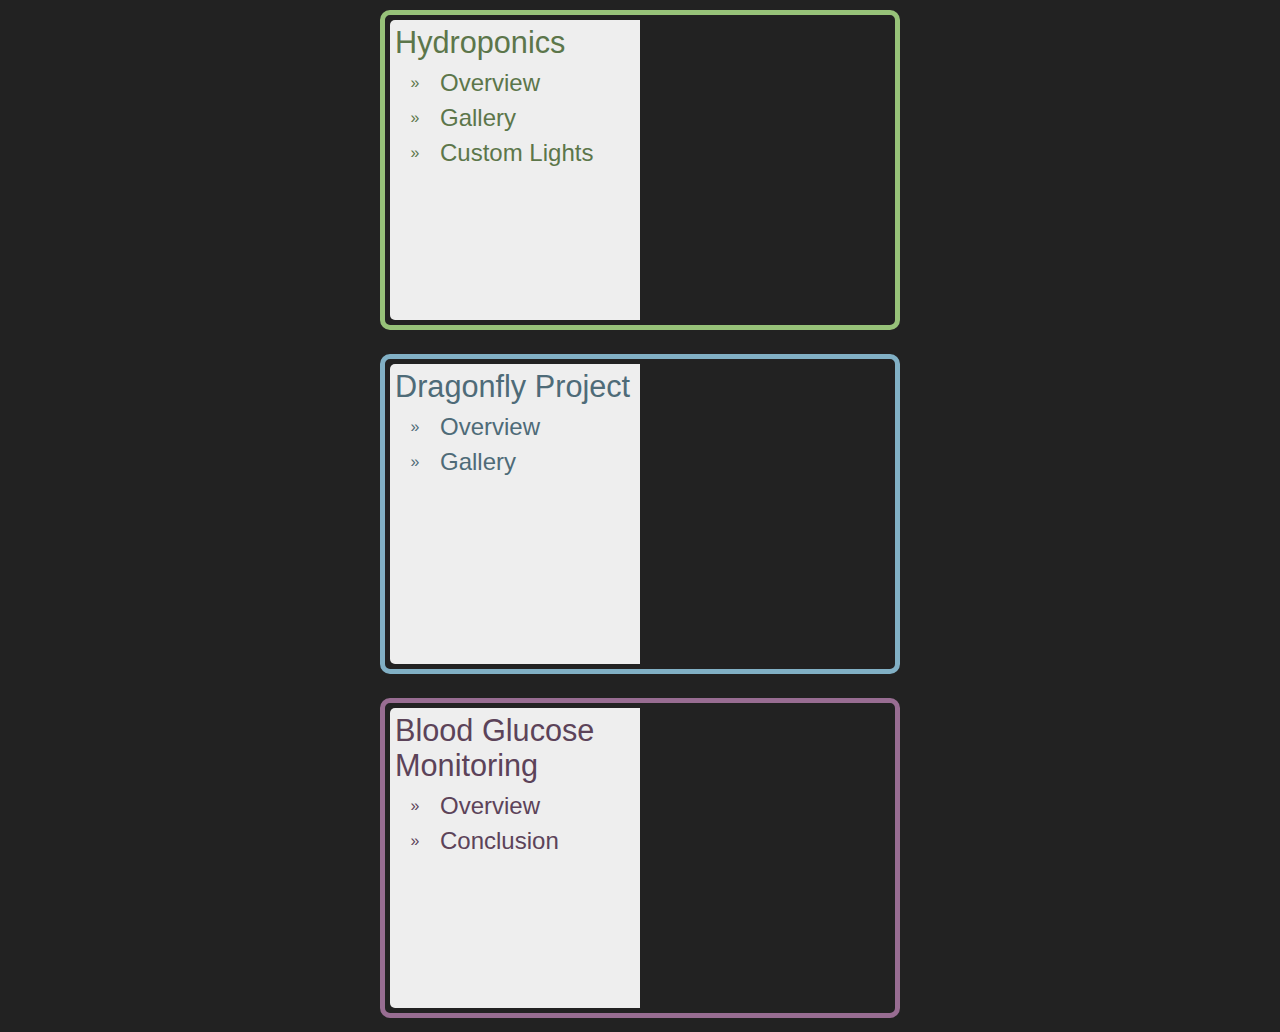
<file: index.html>
<!DOCTYPE html>
<html>
<head>
<style>
  
/*________________________ Projects ________________________*/
body
{
	background-color:#222;
	margin:0;
	padding:0;
}
#container
{
	margin:auto;
	margin-top:0;
	width:80%;
	min-width:1000px;
	text-align:center;
}
#hydro , #drag , #Thesis
{
	float:left;
	background: #EEE;
	border-radius: 5px 0px 0px 5px;
	height: 300px;
	min-width:250px;
	width:50%;

}
#wrphydro, #wrpdrag, #wrpThesis
{
	border: 5px solid black;
	border-radius: 10px;
}
/*________________________ Project Image Style ________________________*/
#imghydro , #imgdrag , #imgThesis
{
	height:100%;
	width:50%;
	float:right;
	height: 300px;
	display:inline-block;
	background-repeat:no-repeat;
	background-size:auto 100%;
	background-position:center;
	border-radius: 0px 5px 5px 0px;
	min-width:250px;
}
#imghydro
{
	background-Image: url("C:/Users/mhiatt/Pictures/hydro.jpg");
}
#imgdrag
{
	background-Image: url("C:/Users/mhiatt/Pictures/dray2.jpg");
}
#imgThesis
{
	background-Image: url("C:/Users/mhiatt/Pictures/brightCosmos.jpg");
}
/*________________________ Generic Formats for Projects ________________________*/
.wrp
{
	width:500px;
	display:inline-block;
	height: 300px;
	padding: 5px 5px 5px 5px;
	margin: 10px 10px 10px 10px;
}
.title , .bult , .subsection
{
	font-family: sans-serif;
	text-align:left;
	
}

.title
{
	font-size:23pt;
	padding: 5px 5px 5px 5px;
}

.wrp4Sections
{
	width:100%;
	
}
.subsection , .bult
{
	display:flex;
	height:35px;
	align-items:center;
}
.bult
{
	width: 20%;
	float:left;	
	justify-content:center;
}

.subsection
{
	font-size:18pt;
	width:80%;
	float:right;
	text-align:left;
}

.subsection:hover{
	font-weight:bold;
}
.ptext
{
	font-family: sans-serif;
	font-size:14pt;
	color:#000;
	white-space:nowrap;
}
.heading
{
	font-family: sans-serif;
	font-size:32pt;
	white-space:nowrap;
}
.pSummaryPanel{
	height:100%;
	width:100%;
	background-color:#FFF;
	border-radius: 15px;
	text-align:left;
	line-height:1.5em;
	padding:5px 5px 5px 5px;
	margin:auto;
	margin-top:0;
}
  </style>
</head>
	<script src="https://ajax.googleapis.com/ajax/libs/jquery/3.3.1/jquery.min.js"></script>
<script  type="text/javascript">
  
  
  /*JS for projects.html*/

var projects = [["hydro", "Hydroponics", ["Overview" , "Gallery" , "Custom Lights"], "#83a969"],
				["drag", "Dragonfly Project", ["Overview" , "Gallery" ], "#7099ab"],
				["Thesis", "Blood Glucose Monitoring", ["Overview" , "Conclusion" ], "#845f7f"]];



function hex2rgb(hex) {	
    hex = hex.replace(/ |#/g, '');
    if(hex.length === 3) 
	{	
		hex = hex.replace(/(.)/g, '$1$1');
	}
    hex = hex.match(/../g);    
        return [parseInt(hex[0], 16), parseInt(hex[1], 16), parseInt(hex[2], 16)];

}

function rgb2hex(rgb) {
    rgb = Array.apply(null, arguments).join().match(/\d+/g);
    rgb = ((rgb[0] << 16) + (rgb[1] << 8) + (+rgb[2])).toString(16);
    return rgb;
}

function shade(hex, scale)
{
	hex = hex.replace(/ |#/g, '');
    if(hex.length === 3) 
	{	
		hex = hex.replace(/(.)/g, '$1$1');
	}
    hex = hex.match(/../g);
	var rgb = [parseInt(hex[0], 16), parseInt(hex[1], 16), parseInt(hex[2], 16)];
	
	rgb[0] = Math.round(rgb[0] * scale);
	rgb[1] = Math.round(rgb[1] * scale);
	rgb[2] = Math.round(rgb[2] * scale);

	var rgb2hex = ((rgb[0] << 16) + (rgb[1] << 8) + (+rgb[2])).toString(16);
	return rgb2hex;
}
	
function fillProjects(elt) //this elt is the container.
{
	for(i =0; i < projects.length; i++)
	{
		var innerString = "";
		var current = projects[i];
		
		for(j=0; j<current[2].length; j++)
		{
			var sections = current[2];
			innerString += '<div class="bult">&raquo;</div><div class="subsection" id="'+current[i] + sections[j]+'">'+sections[j]+ '</div>';
			
		}
		var imgSection = '<div id="img'+current[0]+'"></div>';
		var bulletSections = '<div class="wrp4Sections">'+innerString+'</div>';
		var contentSection = '<div id="'+ current[0] +'"><div class="title">'+current[1]+'</div>'+bulletSections+'</div>';
		elt.innerHTML += '<div class="wrp" id="wrp'+current[0]+'">'+ contentSection + imgSection +'</div>';
		console.log("printed");
		
	}
	for(k =0; k < projects.length; k++)
	{
		var clur = shade(projects[k][3], .70);
		document.getElementById(projects[k][0]).style.color = "#"+clur;
		var clur2 = shade(projects[k][3], 1.15);
		document.getElementById("wrp"+projects[k][0]).style.borderColor =  "#"+clur2;
	}
}

function readStringFromFileAtPath (pathOfFileToReadFrom)
    {
        var request = new XMLHttpRequest();
        request.open("GET", pathOfFileToReadFrom, false);
        request.send(null);
        var returnValue = request.responseText;

        return returnValue;
    }


function changeToProject(elt, project, data)
{
	var c = document.getElementById(elt);
	var p = document.getElementById("wrp" + project);
	var cl = document.getElementById(project).style.color;
	c.innerHTML = "";
	c.style.border = p.style.border;
	c.style.borderRadius = p.style.borderRadius;
	c.innerHTML = data;
    	var h = document.getElementsByClassName("heading");
	h[0].style.color = cl;
	
}

window.onload = function(){
	fillProjects(document.getElementById("container")); 
	//document.getElementById("hydroOverview").addEventListener("click", function(){changeToProject("container", "hov")});
	
	 $("#hydroOverview").click(function() {
        $.ajax({
            url : "hovw.txt",
            dataType: "text",
            success : function (data) {
                changeToProject("container", "hydro" ,data)
            }
        });
    });

};
  </script>
<body>
<div id="container">

</div>
</div>
</body>
</html>
</file>
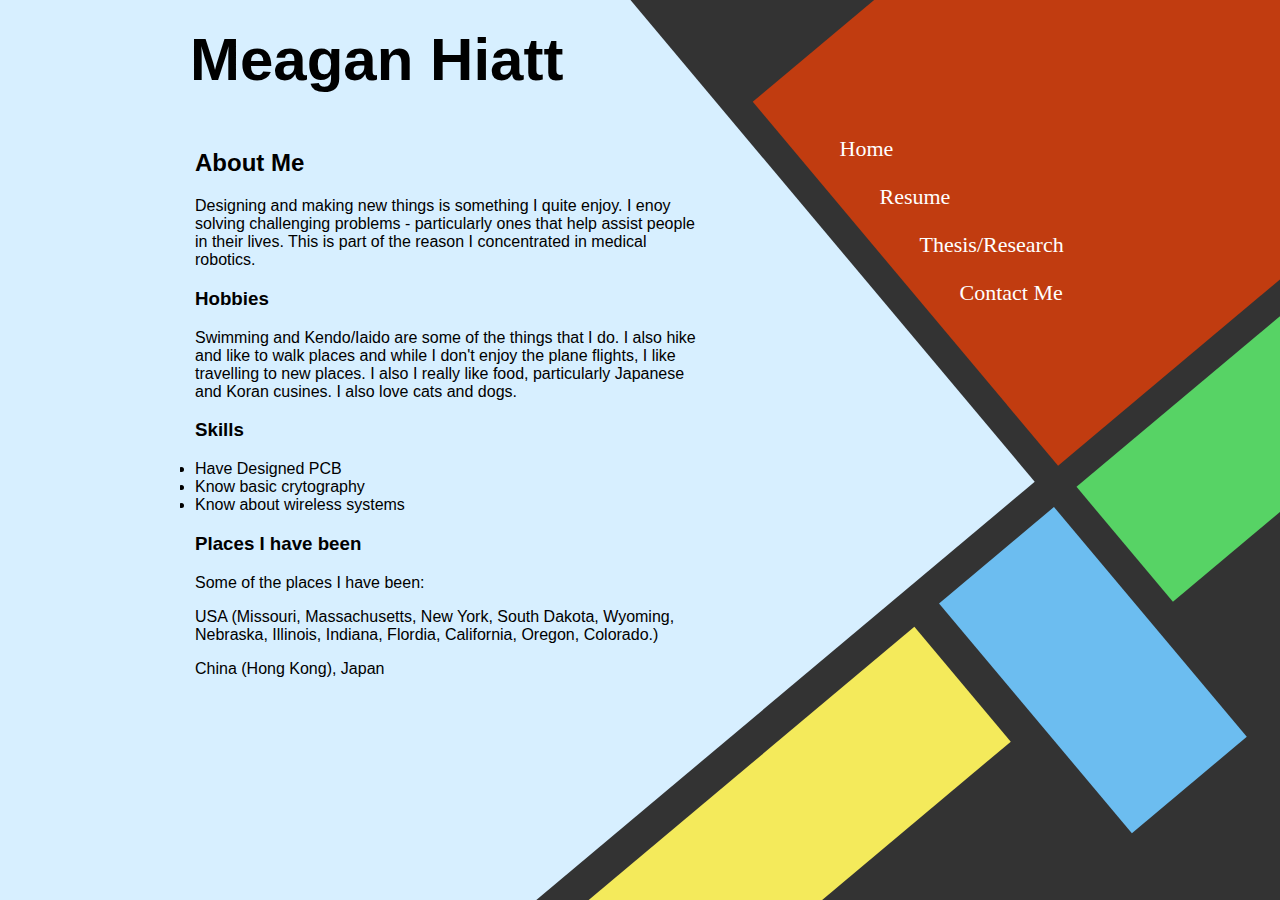
<file: about.html>
<!DOCTYPE html>
<html>

<head>
<title>M. Hiatt</title>
<link rel="stylesheet" href="myCss.css" />

</head>
<body>
<!-- This is a comment -->
<div class="container">
<div class="bkgndtxtbx">&nbsp;</div>
<h1 class="name">Meagan Hiatt</h1>
<div class="linksBox"> 
    	<div class="linksInBox">
        	<p><a href="index.html">Home</a></p>
            <blockquote><a href="resume.html">Resume</a>
            <blockquote><a href="research.html">Thesis/Research</a>
            <blockquote><a href="contact.html" style="visible:false">Contact Me</a> </blockquote></blockquote></blockquote>
        </div>
    </div>
    
    <div class="greenSqA"></div>
    <div class="yellowSqA"></div>
    <div class="blueSqA"></div>
    <div class="textClassA">
        <h2>About Me</h2>
        <p>Designing and making new things is something I quite enjoy. I enoy solving challenging problems - particularly ones that help assist people in their lives. This is part of the reason I concentrated in medical robotics.</p>
        <h3>Hobbies</h3>
        <p>Swimming and Kendo/Iaido are some of the things that I do. I also hike and like to walk places and while I don't enjoy the plane flights, I like travelling to new places. I also I really like food, particularly Japanese and Koran cusines. I also love cats and dogs.</p>
        <h3>Skills</h3>
        <p><li>
        Have Designed PCB
        </li>
        <li>
        Know basic crytography
        </li>
        <li>
        Know about wireless systems
        </li> </p>
         <h3>Places I have been</h3>
	    <p>Some of the places I have been:</p> 
	    <p>USA (Missouri, Massachusetts, New York, South Dakota, Wyoming, Nebraska, Illinois, Indiana, Flordia, California, Oregon, Colorado.) </p> 
	    <p>China (Hong Kong), Japan </p> 
	    <p>England, Wales, Italy, France, Corsica, Iceland, Denmark, Sweden</p>
    <br/>
    </div>

</div>
</body>

</html>
</file>
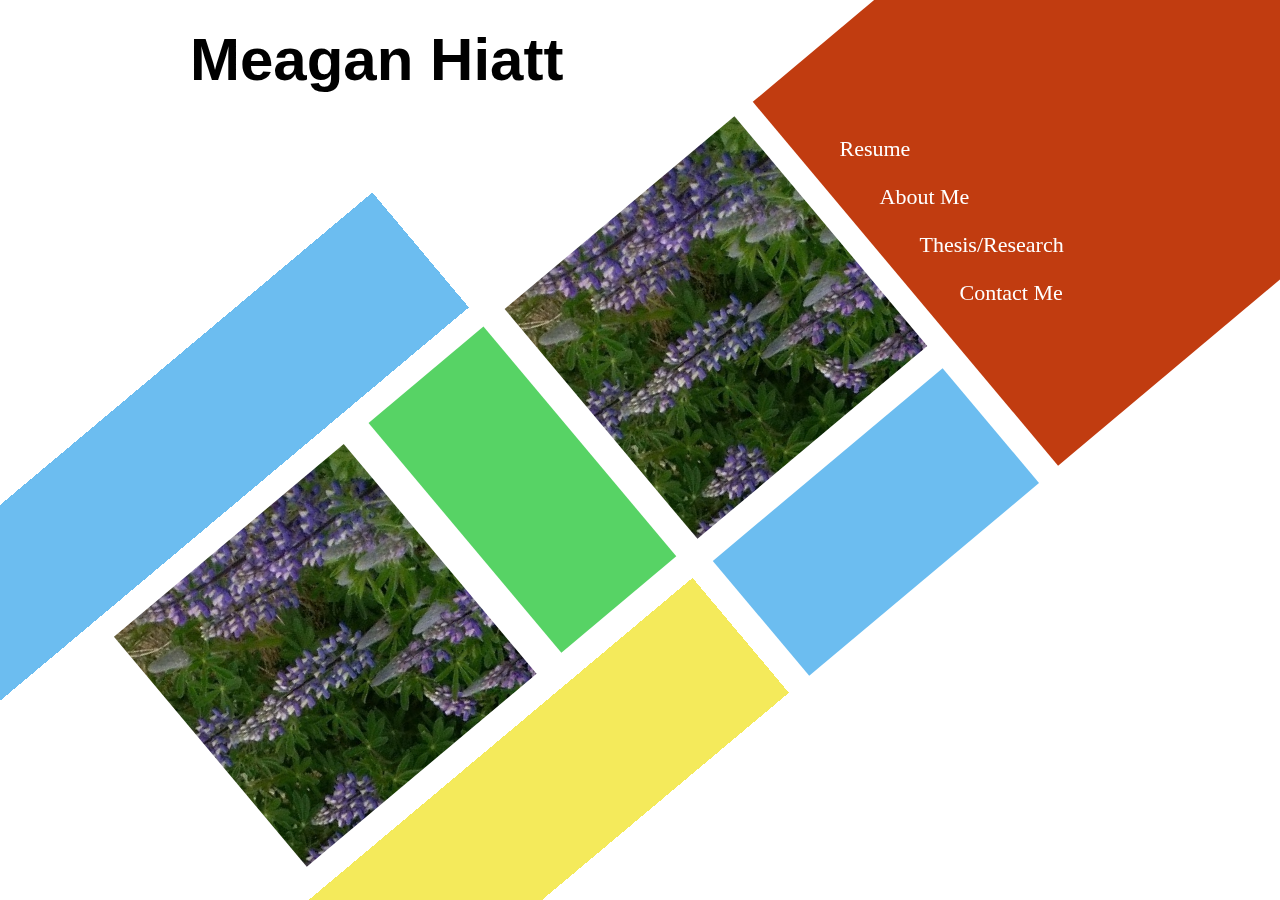
<file: index3.html>
<!DOCTYPE html>
<html lang="en">

<head>
<title>M. Hiatt</title>
<style>
	body{
		background-color:#FFFFFF;
		height:100%;
		
	}
	.container{
		background-color:#FFFFFF;
		margin:-15px auto;
		max-width:900px;
		max-height:500px;
		height:500px;
	}
	.name{
		font-family:Gotham, "Helvetica Neue", Helvetica, Arial, sans-serif;
		font-size:60px;
		padding:0px;
	}
	.blueSq{
		-ms-transform: rotate(50deg) translate(575px,-315px); /* IE 9 */
    	-webkit-transform: rotate(50deg)  translate(575px,-315px); /* Safari */
    	transform: rotate(50deg) translate(575px,-315px);
		background-color: #6CBDF0;
		width:150px;
		height:300px;
		float:left;
		overflow:hidden;
		position:fixed;
	}
	.blueSq2{
		-ms-transform: rotate(50deg) translate(-175px,125px); /* IE 9 */
    	-webkit-transform: rotate(50deg) translate(-175px,125px); /* Safari */
    	transform: rotate(50deg) translate(-175px,125px);
		background-color: #6CBDF0;
		width:150px;
		height:950px;
		float:left;
		overflow:hidden;
		position:fixed;
	}
	.greenSq{
		-ms-transform: rotate(-40deg) translate(65px,323px); /* IE 9 */
    	-webkit-transform: rotate(-40deg) translate(65px,323px); /* Safari */
    	transform: rotate(-40deg) translate(65px,323px);
		background-color:#57D365;
		width:150px;
		height:300px;
		float:left;
		overflow:hidden;
		position:fixed;
	}
	.yellowSq{
		-ms-transform: rotate(50deg) translate(460px,65px); /* IE 9 */
    	-webkit-transform: rotate(50deg) translate(460px,65px); /* Safari */
    	transform: rotate(50deg) translate(460px,65px);
		background-color:#F4EA5B;
		width:150px;
		height:600px;
		float:left;
		overflow:hidden;
		position:fixed;
	}
	.pictureBox{
		-ms-transform: rotate(50deg) translate(275px,-260px); /* IE 9 */
    	-webkit-transform: rotate(50deg) translate(275px,-260px); /* Safari */
    	transform: rotate(50deg) translate(275px,-260px);
		background-image:url("https://bluelightning13.github.io/webpic.jpg");
		width:300px;
		height:300px;
		float:left;
		overflow:hidden;
		position:fixed;
	}
	.pictureBox2{
		-ms-transform: rotate(50deg) translate(275px,250px); /* IE 9 */
    	-webkit-transform: rotate(50deg) translate(275px,250px); /* Safari */
    	transform: rotate(50deg) translate(275px,250px);
		background-image:url("https://bluelightning13.github.io/webpic.jpg");
		width:300px;
		height:300px;
		float:left;
		overflow:hidden;
		position:fixed;
	}
	.linksBox{
		-ms-transform: rotate(50deg) translate(240px,-660px); /* IE 9 */
    	-webkit-transform: rotate(50deg) translate(240px,-660px); /* Safari */
    	transform: rotate(50deg) translate(240px,-660px);
		background-color:#C13C10;
		width:475px; /*475*/
		height:475px;
		float:left;
		overflow:hidden;
		position:fixed;
	}
	.linksInBox{
		-ms-transform: rotate(-50deg) translate(-125px,225px); /* IE 9 */
    	-webkit-transform: rotate(-50deg) translate(-125px,225px); /* Safari */
    	transform: rotate(-50deg) translate(-125px,225px);
		color:#FFFFFF;
		text-align:left;
		width:350px; /*475*/
		height:190px;
		font-size:22px;
	}
	a:link {
		color:#FFFFFF;
		text-decoration:none;
	}
	a:hover {
		color:#ECBB6B;	
		text-decoration:none;
	}
	a:visited{
		color:#D48E3F;	
		text-decoration:none;
	}
	
</style>

</head>
<body>
<!-- This is a comment -->
<div class="container">
<h1 class="name">Meagan Hiatt</h1>
    <div class="blueSq2">&nbsp;</div>
  
    <div class="greenSq">&nbsp;</div>
    
    <div class="yellowSq">&nbsp;</div>
    <div class="pictureBox">&nbsp;</div>
    <div class="pictureBox2">&nbsp;</div>
    <div class="linksBox"> 
    	<div class="linksInBox">
        	<p><a href="resume.html">Resume</a></p>
            <blockquote><a href="about.html">About Me</a>
            <blockquote><a href="research.html">Thesis/Research</a>
            <blockquote><a href="contact.html">Contact Me</a> </blockquote></blockquote></blockquote>
        </div>
    </div>
    <div class="blueSq">&nbsp;</div>
    

</div>
</body>

</html>
</file>
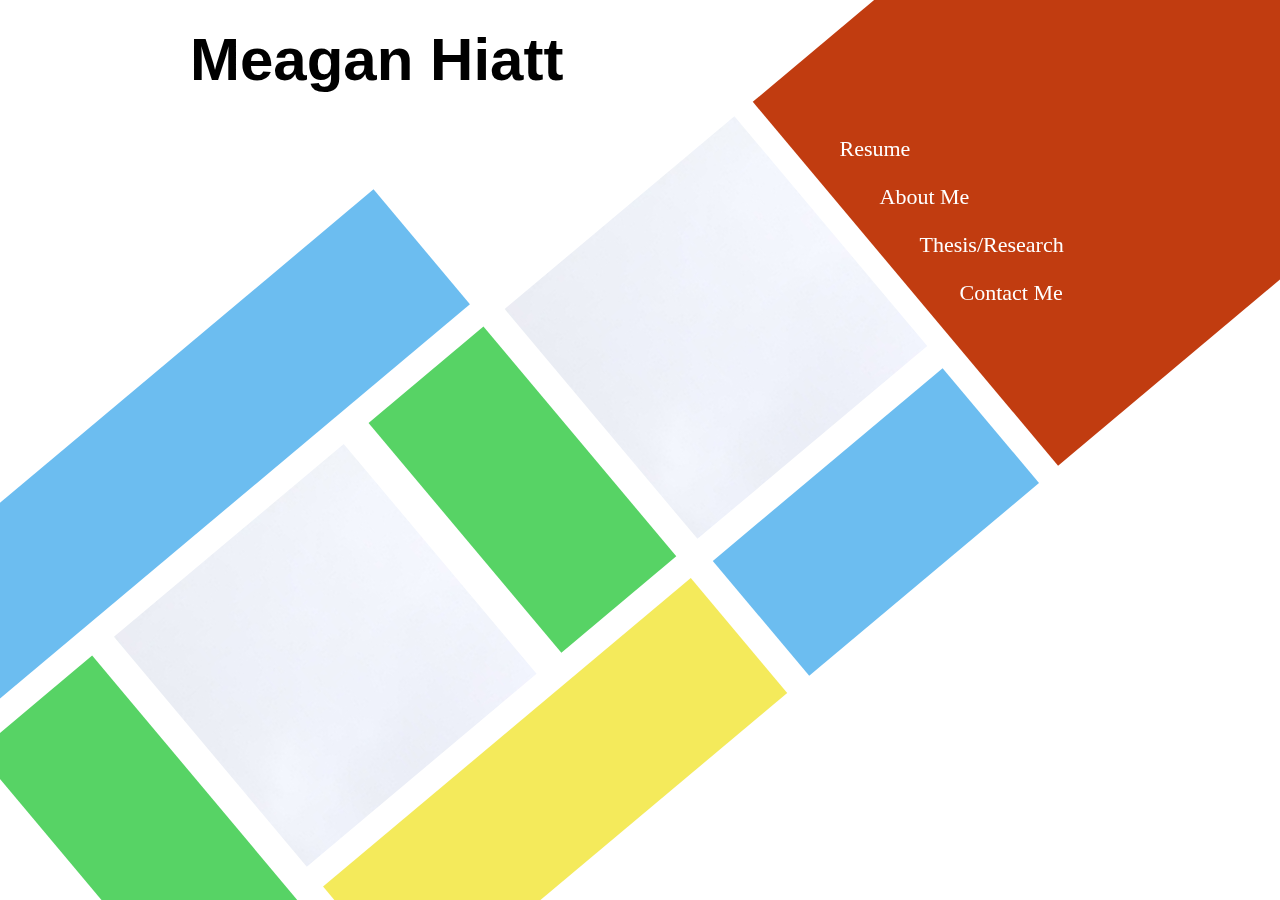
<file: indexold2.html>
<!DOCTYPE html>
<html>

<head>
<title>M. Hiatt</title>
<style>
	body{
		background-color:#FFFFFF;
		height:100%;
		min-width:845px;
		overflow-x:auto;
	}
	.container{
		background-color:#FFFFFF;
		margin:-15px auto;
		max-width:900px;
		max-height:500px;
		height:500px;
	}
	.name{
		font-family:Gotham, "Helvetica Neue", Helvetica, Arial, sans-serif;
		font-size:60px;
		padding:0px;
	}
	.blueSq{
		-ms-transform: rotate(50deg) translate(575px,-315px); /* IE 9 */
    	-webkit-transform: rotate(50deg)  translate(575px,-315px); /* Safari */
    	transform: rotate(50deg) translate(575px,-315px);
		background-color: #6CBDF0;
		width:150px;
		height:300px;
		float:left;
		overflow:hidden;
		position:fixed;
	}
	.blueSq2{
		-ms-transform: rotate(50deg) translate(-215px,140px); /* IE 9 */
    	-webkit-transform: rotate(50deg) translate(-215px,140px); /* Safari */
    	transform: rotate(50deg) translate(-215px,140px);
		background-color: #6CBDF0;
		width:150px;
		height:1050px;
		float:left;
		overflow:hidden;
		position:fixed;
	}
	.greenSq{
		-ms-transform: rotate(-40deg) translate(65px,323px); /* IE 9 */
    	-webkit-transform: rotate(-40deg) translate(65px,323px); /* Safari */
    	transform: rotate(-40deg) translate(65px,323px);
		background-color:#57D365;
		width:150px;
		height:300px;
		float:left;
		overflow:hidden;
		position:fixed;
	}
	.greenSq2{
		-ms-transform: rotate(-40deg) translate(65px,323px); /* IE 9 */
    	-webkit-transform: rotate(-40deg) translate(65px,323px); /* Safari */
    	transform: rotate(-40deg) translate(-390px,344px);
		background-color:#57D365;
		width:150px;
		height:475px;
		float:left;
		overflow:hidden;
		position:fixed;
	}
	.yellowSq{
		-ms-transform: rotate(50deg) translate(460px,65px); /* IE 9 */
    	-webkit-transform: rotate(50deg) translate(460px,65px); /* Safari */
    	transform: rotate(50deg) translate(505px,45px);
		background-color:#F4EA5B;
		width:150px;
		height:480px;
		float:left;
		overflow:hidden;
		position:fixed;
	}
	.pictureBox{
		-ms-transform: rotate(50deg) translate(275px,-260px); /* IE 9 */
    	-webkit-transform: rotate(50deg) translate(275px,-260px); /* Safari */
    	transform: rotate(50deg) translate(275px,-260px);
		background-image:url(class.jpg);
		width:300px;
		height:300px;
		float:left;
		overflow:hidden;
		position:fixed;
	}
	.pictureBox2{
		-ms-transform: rotate(50deg) translate(275px,250px); /* IE 9 */
    	-webkit-transform: rotate(50deg) translate(275px,250px); /* Safari */
    	transform: rotate(50deg) translate(275px,250px);
		background-image:url(class.jpg);
		width:300px;
		height:300px;
		float:left;
		overflow:hidden;
		position:fixed;
	}
	.linksBox{
		-ms-transform: rotate(50deg) translate(240px,-660px); /* IE 9 */
    	-webkit-transform: rotate(50deg) translate(240px,-660px); /* Safari */
    	transform: rotate(50deg) translate(240px,-660px);
		background-color:#C13C10;
		width:475px; /*475*/
		height:475px;
		float:left;
		overflow:hidden;
		position:fixed;
	}
	.linksInBox{
		-ms-transform: rotate(-50deg) translate(-125px,225px); /* IE 9 */
    	-webkit-transform: rotate(-50deg) translate(-125px,225px); /* Safari */
    	transform: rotate(-50deg) translate(-125px,225px);
		color:#FFFFFF;
		text-align:left;
		width:350px; /*475*/
		height:190px;
		font-size:22px;
	}
	a:link {
		color:#FFFFFF;
		text-decoration:none;
	}
	
	a:visited{
		color:#d4753f;	
		text-decoration:none;
	}
	a:hover {
		color:#ECBB6B;	
		text-decoration:none;
	}
</style>

</head>
<body>
<!-- This is a comment -->
<div class="container">
<h1 class="name">Meagan Hiatt</h1>
    <div class="blueSq2">&nbsp;</div>
  
    <div class="greenSq">&nbsp;</div>
    <div class="greenSq2">&nbsp;</div>
    <div class="yellowSq">&nbsp;</div>
    <div class="pictureBox">&nbsp;</div>
    <div class="pictureBox2">&nbsp;</div>
    <div class="linksBox"> 
    	<div class="linksInBox">
        	<p><a href="resume.html">Resume</a></p>
            <blockquote><a href="about.html">About Me</a>
            <blockquote><a href="research.html">Thesis/Research</a>
            <blockquote><a href="contact.html">Contact Me</a> </blockquote></blockquote></blockquote>
        </div>
    </div>
    <div class="blueSq">&nbsp;</div>
    

</div>
</body>

</html>
</file>
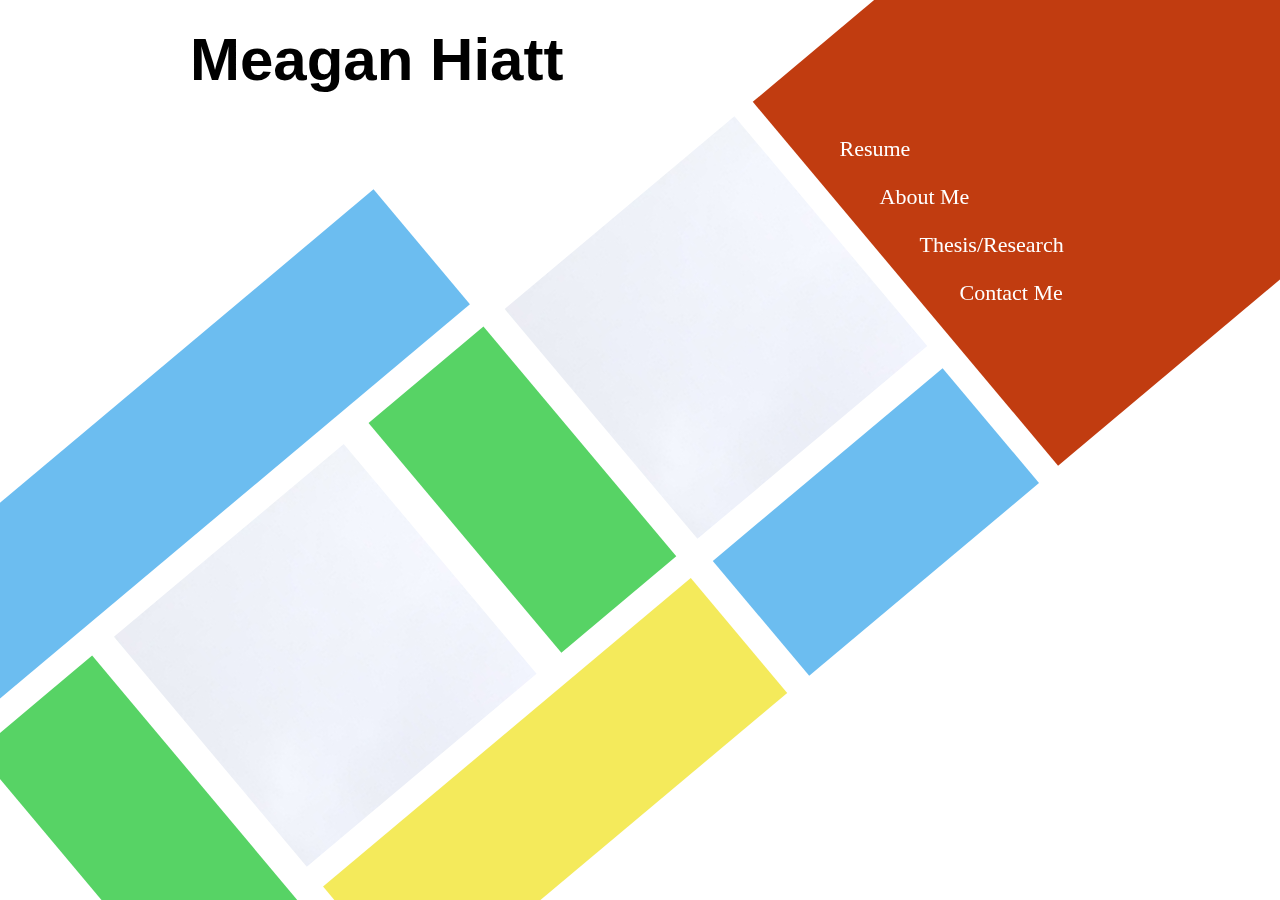
<file: myWebpage.html>
<!DOCTYPE html>
<html>

<head>
<title>M. Hiatt</title>
<style>
	body{
		background-color:#FFFFFF;
		height:100%;
		min-width:845px;
		overflow-x:auto;
	}
	.container{
		background-color:#FFFFFF;
		margin:-15px auto;
		max-width:900px;
		max-height:500px;
		height:500px;
	}
	.name{
		font-family:Gotham, "Helvetica Neue", Helvetica, Arial, sans-serif;
		font-size:60px;
		padding:0px;
	}
	.blueSq{
		-ms-transform: rotate(50deg) translate(575px,-315px); /* IE 9 */
    	-webkit-transform: rotate(50deg)  translate(575px,-315px); /* Safari */
    	transform: rotate(50deg) translate(575px,-315px);
		background-color: #6CBDF0;
		width:150px;
		height:300px;
		float:left;
		overflow:hidden;
		position:fixed;
	}
	.blueSq2{
		-ms-transform: rotate(50deg) translate(-215px,140px); /* IE 9 */
    	-webkit-transform: rotate(50deg) translate(-215px,140px); /* Safari */
    	transform: rotate(50deg) translate(-215px,140px);
		background-color: #6CBDF0;
		width:150px;
		height:1050px;
		float:left;
		overflow:hidden;
		position:fixed;
	}
	.greenSq{
		-ms-transform: rotate(-40deg) translate(65px,323px); /* IE 9 */
    	-webkit-transform: rotate(-40deg) translate(65px,323px); /* Safari */
    	transform: rotate(-40deg) translate(65px,323px);
		background-color:#57D365;
		width:150px;
		height:300px;
		float:left;
		overflow:hidden;
		position:fixed;
	}
	.greenSq2{
		-ms-transform: rotate(-40deg) translate(65px,323px); /* IE 9 */
    	-webkit-transform: rotate(-40deg) translate(65px,323px); /* Safari */
    	transform: rotate(-40deg) translate(-390px,344px);
		background-color:#57D365;
		width:150px;
		height:475px;
		float:left;
		overflow:hidden;
		position:fixed;
	}
	.yellowSq{
		-ms-transform: rotate(50deg) translate(460px,65px); /* IE 9 */
    	-webkit-transform: rotate(50deg) translate(460px,65px); /* Safari */
    	transform: rotate(50deg) translate(505px,45px);
		background-color:#F4EA5B;
		width:150px;
		height:480px;
		float:left;
		overflow:hidden;
		position:fixed;
	}
	.pictureBox{
		-ms-transform: rotate(50deg) translate(275px,-260px); /* IE 9 */
    	-webkit-transform: rotate(50deg) translate(275px,-260px); /* Safari */
    	transform: rotate(50deg) translate(275px,-260px);
		background-image:url(class.jpg);
		width:300px;
		height:300px;
		float:left;
		overflow:hidden;
		position:fixed;
	}
	.pictureBox2{
		-ms-transform: rotate(50deg) translate(275px,250px); /* IE 9 */
    	-webkit-transform: rotate(50deg) translate(275px,250px); /* Safari */
    	transform: rotate(50deg) translate(275px,250px);
		background-image:url(class.jpg);
		width:300px;
		height:300px;
		float:left;
		overflow:hidden;
		position:fixed;
	}
	.linksBox{
		-ms-transform: rotate(50deg) translate(240px,-660px); /* IE 9 */
    	-webkit-transform: rotate(50deg) translate(240px,-660px); /* Safari */
    	transform: rotate(50deg) translate(240px,-660px);
		background-color:#C13C10;
		width:475px; /*475*/
		height:475px;
		float:left;
		overflow:hidden;
		position:fixed;
	}
	.linksInBox{
		-ms-transform: rotate(-50deg) translate(-125px,225px); /* IE 9 */
    	-webkit-transform: rotate(-50deg) translate(-125px,225px); /* Safari */
    	transform: rotate(-50deg) translate(-125px,225px);
		color:#FFFFFF;
		text-align:left;
		width:350px; /*475*/
		height:190px;
		font-size:22px;
	}
	a:link {
		color:#FFFFFF;
		text-decoration:none;
	}
	a:hover {
		color:#ECBB6B;	
		text-decoration:none;
	}
	a:visited{
		color:#D48E3F;	
		text-decoration:none;
	}
	
</style>

</head>
<body>
<!-- This is a comment -->
<div class="container">
<h1 class="name">Meagan Hiatt</h1>
    <div class="blueSq2">&nbsp;</div>
  
    <div class="greenSq">&nbsp;</div>
    <div class="greenSq2">&nbsp;</div>
    <div class="yellowSq">&nbsp;</div>
    <div class="pictureBox">&nbsp;</div>
    <div class="pictureBox2">&nbsp;</div>
    <div class="linksBox"> 
    	<div class="linksInBox">
        	<p><a href="resume.html">Resume</a></p>
            <blockquote><a href="about.html">About Me</a>
            <blockquote><a href="research.html">Thesis/Research</a>
            <blockquote><a href="contact.html">Contact Me</a> </blockquote></blockquote></blockquote>
        </div>
    </div>
    <div class="blueSq">&nbsp;</div>
    

</div>
</body>

</html>
</file>
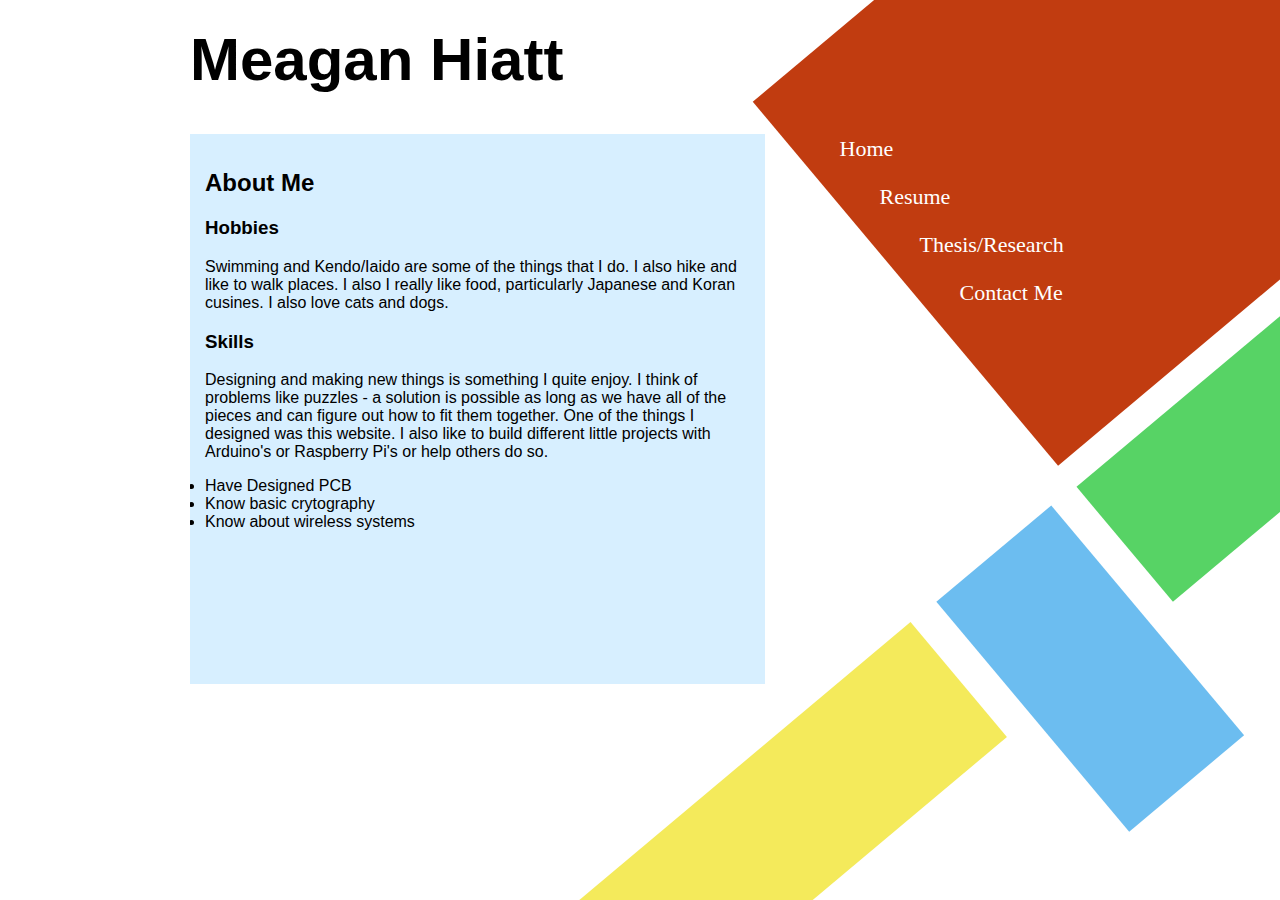
<file: myWebpageAboutMe.html>
<!DOCTYPE html>
<html>

<head>
<title>M. Hiatt</title>
<style>
	body{
		background-color:#FFFFFF;
		height:100%;
		scrollbar-track-color: #EEEEEE;
		scrollbar-face-color: #00A0F5;
		scrollbar-highlight-color: #00A0FF;
		scrollbar-3dlight-color: #808080;
		scrollbar-darkshadow-color: #00008B;
		scrollbar-shadow-color: #0090FF;
		scrollbar-arrow-color: #FFFFFF;
		scrollbar-base-color: #FFFFFF;
		min-width:845px;
		overflow-x:auto;
	}
	::-webkit-scrollbar {
		width: 12px;
	}
	 
	::-webkit-scrollbar-track {
		-webkit-box-shadow: inset 0 0 6px rgba(0,0,0,0.3); 
		-webkit-border-radius: 10px;
		border-radius: 10px;
	}
	 
	::-webkit-scrollbar-thumb {
		-webkit-border-radius: 10px;
		border-radius: 10px;
		background: rgba(0,100,200,0.8); 
		-webkit-box-shadow: inset 0 0 6px rgba(0,0,0,0.5); 
	}
	::-webkit-scrollbar-thumb:window-inactive {
		background: rgba(0,100,200,0.4); 
	}
	
	
	.container{
		background-color:#FFFFFF;
		margin:-15px auto;
		max-width:900px;
		max-height:500px;
		height:500px;
	}
	.name{
		font-family:Gotham, "Helvetica Neue", Helvetica, Arial, sans-serif;
		font-size:60px;
		padding:0px;
	}
	.blueSq{
		-ms-transform: rotate(50deg) translate(575px,-315px); /* IE 9 */
    	-webkit-transform: rotate(50deg)  translate(575px,-315px); /* Safari */
    	transform: rotate(-40deg) translate(385px,825px);
		background-color: #6CBDF0;
		width:150px;
		height:300px;
		float:left;
		overflow:hidden;
		position:fixed;
	}
	.blueSq2{
		-ms-transform: rotate(50deg) translate(-215px,140px); /* IE 9 */
    	-webkit-transform: rotate(50deg) translate(-215px,140px); /* Safari */
    	transform: rotate(50deg) translate(-215px,140px);
		background-color: #6CBDF0;
		width:150px;
		height:450px;
		float:left;
		overflow:hidden;
		position:fixed;
	}
	.greenSq{
		-ms-transform: rotate(-40deg) translate(65px,323px); /* IE 9 */
    	-webkit-transform: rotate(-40deg) translate(65px,323px); /* Safari */
    	transform: rotate(-40deg) translate(65px,323px);
		background-color:#57D365;
		width:150px;
		height:300px;
		float:left;
		overflow:hidden;
		position:fixed;
	}
	.greenSq2{
		-ms-transform: rotate(50deg) translate(65px,323px); /* IE 9 */
    	-webkit-transform: rotate(50deg) translate(65px,323px); /* Safari */
    	transform: rotate(50deg) translate(685px,-785px);
		background-color:#57D365;
		width:150px;
		height:475px;
		float:left;
		overflow:hidden;
		position:fixed;
	}
	.yellowSq{
		-ms-transform: rotate(50deg) translate(460px,65px); /* IE 9 */
    	-webkit-transform: rotate(50deg) translate(460px,65px); /* Safari */
    	transform: rotate(50deg) translate(680px,-95px);
		background-color:#F4EA5B;
		width:150px;
		height:480px;
		float:left;
		overflow:hidden;
		position:fixed;
	}
	.pictureBox{
		-ms-transform: rotate(50deg) translate(275px,-260px); /* IE 9 */
    	-webkit-transform: rotate(50deg) translate(275px,-260px); /* Safari */
    	transform: rotate(50deg) translate(275px,-260px);
		background-image:url(class.jpg);
		width:300px;
		height:300px;
		float:left;
		overflow:hidden;
		position:fixed;
	}
	.pictureBox2{
		-ms-transform: rotate(50deg) translate(275px,250px); /* IE 9 */
    	-webkit-transform: rotate(50deg) translate(275px,250px); /* Safari */
    	transform: rotate(50deg) translate(275px,250px);
		background-image:url(class.jpg);
		width:300px;
		height:300px;
		float:left;
		overflow:hidden;
		position:fixed;
	}
	.linksBox{
		-ms-transform: rotate(50deg) translate(240px,-660px); /* IE 9 */
    	-webkit-transform: rotate(50deg) translate(240px,-660px); /* Safari */
    	transform: rotate(50deg) translate(240px,-660px);
		background-color:#C13C10;
		width:475px; /*475*/
		height:475px;
		float:left;
		overflow:hidden;
		position:fixed;
	}
	.linksInBox{
		-ms-transform: rotate(-50deg) translate(-125px,225px); /* IE 9 */
    	-webkit-transform: rotate(-50deg) translate(-125px,225px); /* Safari */
    	transform: rotate(-50deg) translate(-125px,225px);
		color:#FFFFFF;
		text-align:left;
		width:350px; /*475*/
		height:190px;
		font-size:22px;
	}
	a:link {
		color:#FFFFFF;
		text-decoration:none;
	}
	a:hover {
		color:#ECBB6B;	
		text-decoration:none;
	}
	a:visited{
		color:#D48E3F;	
		text-decoration:none;
	}
	.textClass{
		height:520px;
		max-height:520px;
		width:545px;
		min-width:320px;
		min-height:320px;
		overflow-y: auto;
		background-color:#D7EFFF;
		text-align:left;
		padding:15px;
		font-family:Arial;
	}
	.btn{
		-moz-border-radius: 4px;
		-webkit-border-radius: 4px;
		border-radius: 4px;
		height:50px;
		width:175px;
		font-size:16px;
	}
	
</style>

</head>
<body>
<!-- This is a comment -->
<div class="container">
<h1 class="name">Meagan Hiatt</h1>
<div class="linksBox"> 
    	<div class="linksInBox">
        	<p><a href="home.html">Home</a></p>
            <blockquote><a href="resume.html">Resume</a>
            <blockquote><a href="research.html">Thesis/Research</a>
            <blockquote><a href="contact.html">Contact Me</a> </blockquote></blockquote></blockquote>
        </div>
    </div>
    
    <div class="greenSq2">&nbsp;</div>
    <div class="yellowSq">&nbsp;</div>
    
    <div class="blueSq">&nbsp;</div>
    <div class="textClass">
        <h2>About Me</h2>
        <h3>Hobbies</h3>
        <p>Swimming and Kendo/Iaido are some of the things that I do. I also hike and like to walk places. I also I really like food, particularly Japanese and Koran cusines. I also love cats and dogs.</p>
        <h3>Skills</h3>
        <p>Designing and making new things is something I quite enjoy. I think of problems like puzzles - a solution is possible as long as we have all of the pieces and can figure out how to fit them together. One of the things I designed was this website. I also like to build different little projects with Arduino's or Raspberry Pi's or help others do so. 
        <li>
        Have Designed PCB
        </li>
        <li>
        Know basic crytography
        </li>
        <li>
        Know about wireless systems
        </li> </p>
        
    <br/><br/>
	
    
    </div>

</div>
</body>

</html>
</file>
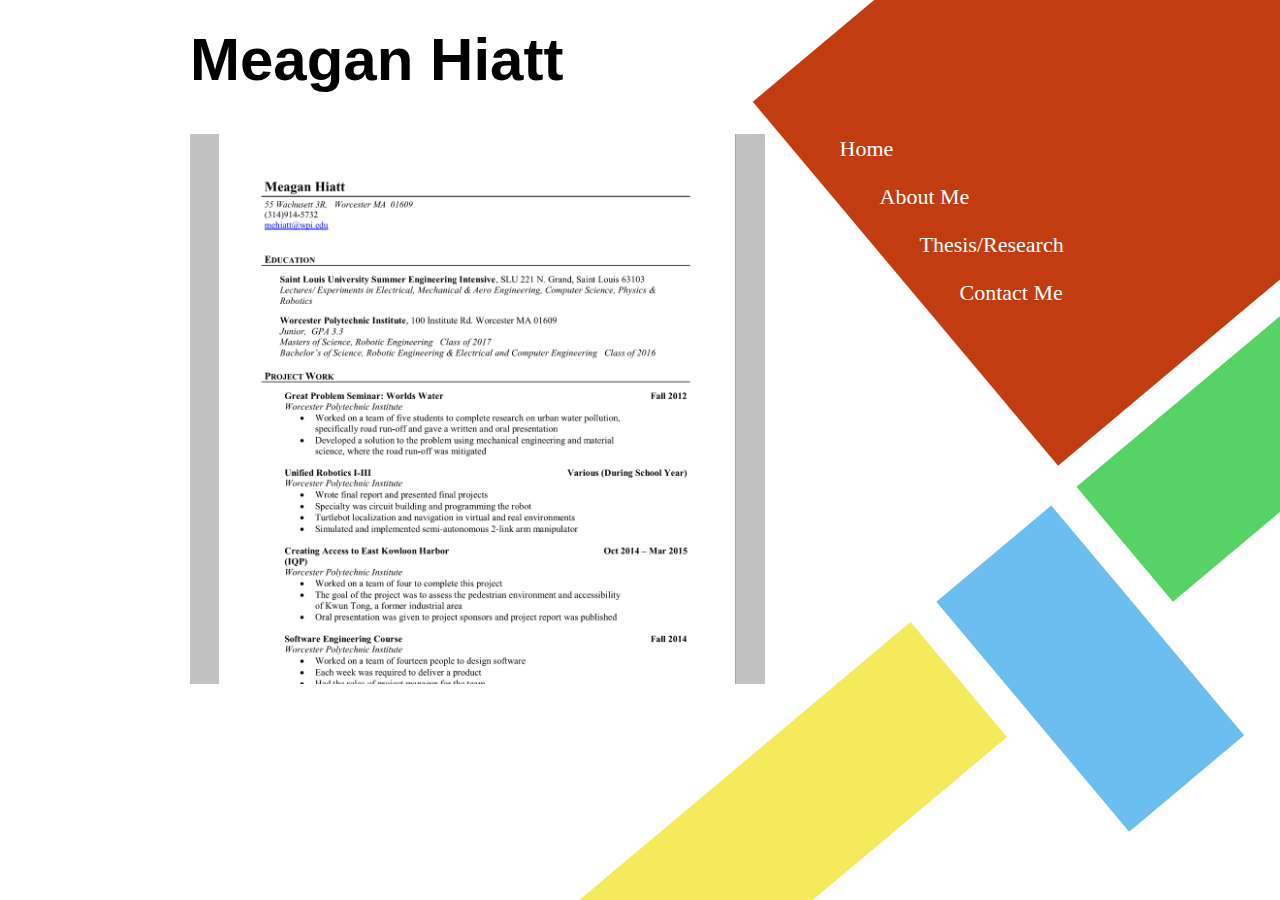
<file: myWebpageResume.html>
<!DOCTYPE html>
<html>

<head>
<title>M. Hiatt</title>
<style>
	body{
		background-color:#FFFFFF;
		height:100%;
		scrollbar-track-color: #EEEEEE;
		scrollbar-face-color: #00A0F5;
		scrollbar-highlight-color: #00A0FF;
		scrollbar-3dlight-color: #808080;
		scrollbar-darkshadow-color: #00008B;
		scrollbar-shadow-color: #0090FF;
		scrollbar-arrow-color: #FFFFFF;
		scrollbar-base-color: #FFFFFF;
		min-width:845px;
		overflow-x:auto;
	}
	::-webkit-scrollbar {
		width: 12px;
	}
	 
	::-webkit-scrollbar-track {
		-webkit-box-shadow: inset 0 0 6px rgba(0,0,0,0.3); 
		-webkit-border-radius: 10px;
		border-radius: 10px;
	}
	 
	::-webkit-scrollbar-thumb {
		-webkit-border-radius: 10px;
		border-radius: 10px;
		background: rgba(0,100,200,0.8); 
		-webkit-box-shadow: inset 0 0 6px rgba(0,0,0,0.5); 
	}
	::-webkit-scrollbar-thumb:window-inactive {
		background: rgba(0,100,200,0.4); 
	}
	
	
	.container{
		background-color:#FFFFFF;
		margin:-15px auto;
		max-width:900px;
		max-height:500px;
		height:500px;
	}
	.name{
		font-family:Gotham, "Helvetica Neue", Helvetica, Arial, sans-serif;
		font-size:60px;
		padding:0px;
	}
	.blueSq{
		-ms-transform: rotate(50deg) translate(575px,-315px); /* IE 9 */
    	-webkit-transform: rotate(50deg)  translate(575px,-315px); /* Safari */
    	transform: rotate(-40deg) translate(385px,825px);
		background-color: #6CBDF0;
		width:150px;
		height:300px;
		float:left;
		overflow:hidden;
		position:fixed;
	}
	.blueSq2{
		-ms-transform: rotate(50deg) translate(-215px,140px); /* IE 9 */
    	-webkit-transform: rotate(50deg) translate(-215px,140px); /* Safari */
    	transform: rotate(50deg) translate(-215px,140px);
		background-color: #6CBDF0;
		width:150px;
		height:450px;
		float:left;
		overflow:hidden;
		position:fixed;
	}
	.greenSq{
		-ms-transform: rotate(-40deg) translate(65px,323px); /* IE 9 */
    	-webkit-transform: rotate(-40deg) translate(65px,323px); /* Safari */
    	transform: rotate(-40deg) translate(65px,323px);
		background-color:#57D365;
		width:150px;
		height:300px;
		float:left;
		overflow:hidden;
		position:fixed;
	}
	.greenSq2{
		-ms-transform: rotate(50deg) translate(65px,323px); /* IE 9 */
    	-webkit-transform: rotate(50deg) translate(65px,323px); /* Safari */
    	transform: rotate(50deg) translate(685px,-785px);
		background-color:#57D365;
		width:150px;
		height:475px;
		float:left;
		overflow:hidden;
		position:fixed;
	}
	.yellowSq{
		-ms-transform: rotate(50deg) translate(460px,65px); /* IE 9 */
    	-webkit-transform: rotate(50deg) translate(460px,65px); /* Safari */
    	transform: rotate(50deg) translate(680px,-95px);
		background-color:#F4EA5B;
		width:150px;
		height:480px;
		float:left;
		overflow:hidden;
		position:fixed;
	}
	.pictureBox{
		-ms-transform: rotate(50deg) translate(275px,-260px); /* IE 9 */
    	-webkit-transform: rotate(50deg) translate(275px,-260px); /* Safari */
    	transform: rotate(50deg) translate(275px,-260px);
		background-image:url(class.jpg);
		width:300px;
		height:300px;
		float:left;
		overflow:hidden;
		position:fixed;
	}
	.pictureBox2{
		-ms-transform: rotate(50deg) translate(275px,250px); /* IE 9 */
    	-webkit-transform: rotate(50deg) translate(275px,250px); /* Safari */
    	transform: rotate(50deg) translate(275px,250px);
		background-image:url(class.jpg);
		width:300px;
		height:300px;
		float:left;
		overflow:hidden;
		position:fixed;
	}
	.linksBox{
		-ms-transform: rotate(50deg) translate(240px,-660px); /* IE 9 */
    	-webkit-transform: rotate(50deg) translate(240px,-660px); /* Safari */
    	transform: rotate(50deg) translate(240px,-660px);
		background-color:#C13C10;
		width:475px; /*475*/
		height:475px;
		float:left;
		overflow:hidden;
		position:fixed;
	}
	.linksInBox{
		-ms-transform: rotate(-50deg) translate(-125px,225px); /* IE 9 */
    	-webkit-transform: rotate(-50deg) translate(-125px,225px); /* Safari */
    	transform: rotate(-50deg) translate(-125px,225px);
		color:#FFFFFF;
		text-align:left;
		width:350px; /*475*/
		height:190px;
		font-size:22px;
	}
	a:link {
		color:#FFFFFF;
		text-decoration:none;
	}
	a:hover {
		color:#ECBB6B;	
		text-decoration:none;
	}
	a:visited{
		color:#D48E3F;	
		text-decoration:none;
	}
	.textClass{
		height:550px;
		max-height:550px;
		width:575px;
		min-width:350px;
		min-height:350px;
		overflow-y: auto;
		background-color:#C1C1C1;
	}
	.btn{
		-moz-border-radius: 4px;
		-webkit-border-radius: 4px;
		border-radius: 4px;
		height:50px;
		width:175px;
		font-size:16px;
	}
	
</style>

</head>
<body>
<!-- This is a comment -->
<div class="container">
<h1 class="name">Meagan Hiatt</h1>
<div class="linksBox"> 
    	<div class="linksInBox">
        	<p><a href="home.html">Home</a></p>
            <blockquote><a href="about.html">About Me</a>
            <blockquote><a href="research.html">Thesis/Research</a>
            <blockquote><a href="contact.html">Contact Me</a> </blockquote></blockquote></blockquote>
        </div>
    </div>
    
    <div class="greenSq2">&nbsp;</div>
    <div class="yellowSq">&nbsp;</div>
    
    <div class="blueSq">&nbsp;</div>
    <div class="textClass" style="text-align:center">
  	<img src="page1.png" width="90%" />
    <img src="page2.png" width="90%" />
    <br/><br/>
	<button type="button" class="btn" onClick="window.location.href='resume.pdf'"> Download Resume </button>
	<br/><br/>
    
    </div>

</div>
</body>

</html>
</file>
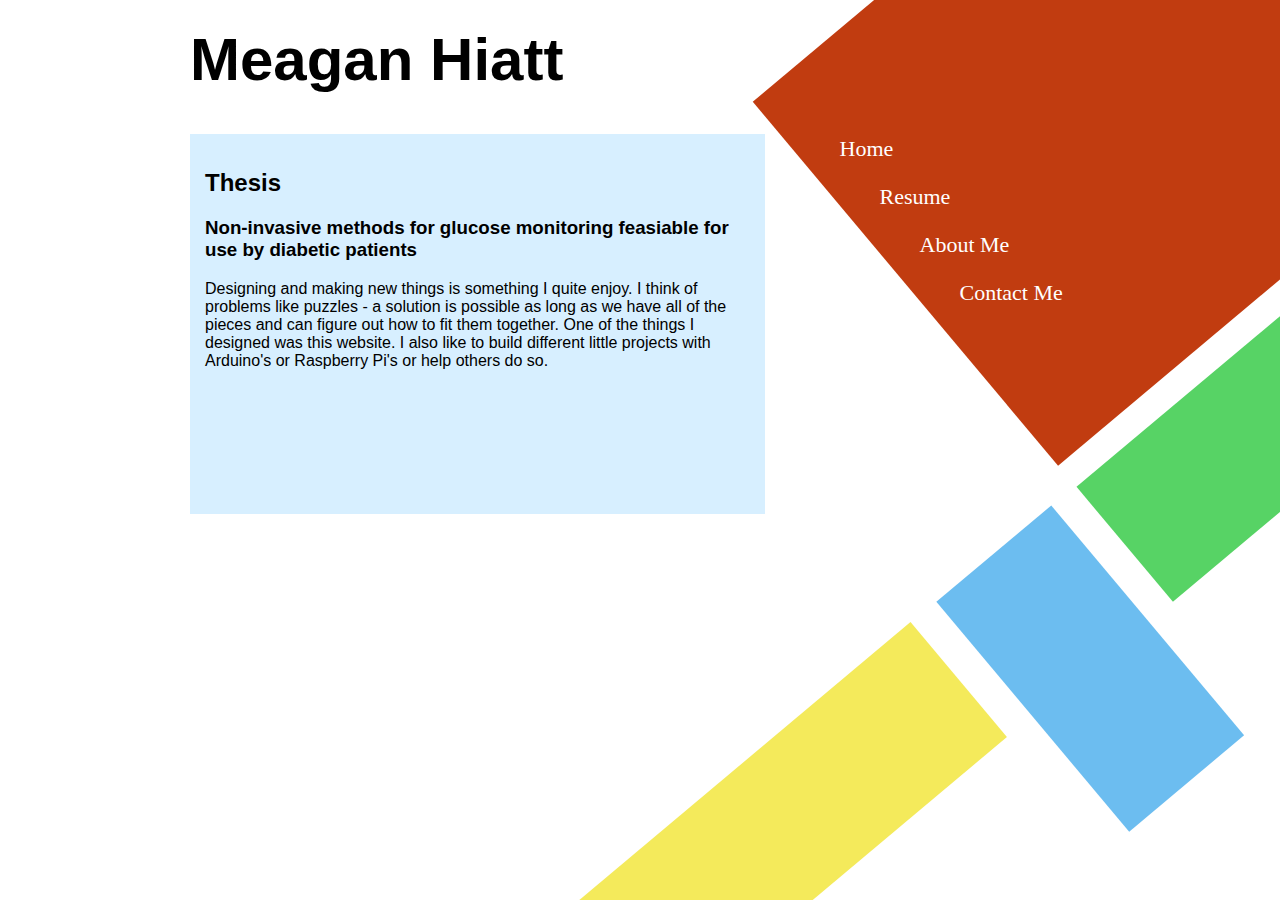
<file: myWebpageThesis.html>
<!DOCTYPE html>
<html>

<head>
<meta name="viewport" content="width=device-width, initial-scale=1">

<title>M. Hiatt</title>
<style>
	body{
		background-color:#FFFFFF;
		height:100%;
		scrollbar-track-color: #EEEEEE;
		scrollbar-face-color: #00A0F5;
		scrollbar-highlight-color: #00A0FF;
		scrollbar-3dlight-color: #808080;
		scrollbar-darkshadow-color: #00008B;
		scrollbar-shadow-color: #0090FF;
		scrollbar-arrow-color: #FFFFFF;
		scrollbar-base-color: #FFFFFF;
		min-width:845px;
		overflow-x:auto;
	}
	::-webkit-scrollbar {
		width: 12px;
	}
	 
	::-webkit-scrollbar-track {
		-webkit-box-shadow: inset 0 0 6px rgba(0,0,0,0.3); 
		-webkit-border-radius: 10px;
		border-radius: 10px;
	}
	 
	::-webkit-scrollbar-thumb {
		-webkit-border-radius: 10px;
		border-radius: 10px;
		background: rgba(0,100,200,0.8); 
		-webkit-box-shadow: inset 0 0 6px rgba(0,0,0,0.5); 
	}
	::-webkit-scrollbar-thumb:window-inactive {
		background: rgba(0,100,200,0.4); 
	}
	
	
	.container{
		background-color:#FFFFFF;
		margin:-15px auto;
		max-width:900px;
		max-height:500px;
		height:500px;
	}
	.name{
		font-family:Gotham, "Helvetica Neue", Helvetica, Arial, sans-serif;
		font-size:60px;
		padding:0px;
	}
	.blueSq{
		-ms-transform: rotate(50deg) translate(575px,-315px); /* IE 9 */
    	-webkit-transform: rotate(50deg)  translate(575px,-315px); /* Safari */
    	transform: rotate(-40deg) translate(385px,825px);
		background-color: #6CBDF0;
		width:150px;
		height:300px;
		float:left;
		overflow:hidden;
		position:fixed;
	}
	.blueSq2{
		-ms-transform: rotate(50deg) translate(-215px,140px); /* IE 9 */
    	-webkit-transform: rotate(50deg) translate(-215px,140px); /* Safari */
    	transform: rotate(50deg) translate(-215px,140px);
		background-color: #6CBDF0;
		width:150px;
		height:450px;
		float:left;
		overflow:hidden;
		position:fixed;
	}
	.greenSq{
		-ms-transform: rotate(-40deg) translate(65px,323px); /* IE 9 */
    	-webkit-transform: rotate(-40deg) translate(65px,323px); /* Safari */
    	transform: rotate(-40deg) translate(65px,323px);
		background-color:#57D365;
		width:150px;
		height:300px;
		float:left;
		overflow:hidden;
		position:fixed;
	}
	.greenSq2{
		-ms-transform: rotate(50deg) translate(65px,323px); /* IE 9 */
    	-webkit-transform: rotate(50deg) translate(65px,323px); /* Safari */
    	transform: rotate(50deg) translate(685px,-785px);
		background-color:#57D365;
		width:150px;
		height:475px;
		float:left;
		overflow:hidden;
		position:fixed;
	}
	.yellowSq{
		-ms-transform: rotate(50deg) translate(460px,65px); /* IE 9 */
    	-webkit-transform: rotate(50deg) translate(460px,65px); /* Safari */
    	transform: rotate(50deg) translate(680px,-95px);
		background-color:#F4EA5B;
		width:150px;
		height:480px;
		float:left;
		overflow:hidden;
		position:fixed;
	}
	.pictureBox{
		-ms-transform: rotate(50deg) translate(275px,-260px); /* IE 9 */
    	-webkit-transform: rotate(50deg) translate(275px,-260px); /* Safari */
    	transform: rotate(50deg) translate(275px,-260px);
		background-image:url(class.jpg);
		width:300px;
		height:300px;
		float:left;
		overflow:hidden;
		position:fixed;
	}
	.pictureBox2{
		-ms-transform: rotate(50deg) translate(275px,250px); /* IE 9 */
    	-webkit-transform: rotate(50deg) translate(275px,250px); /* Safari */
    	transform: rotate(50deg) translate(275px,250px);
		background-image:url(class.jpg);
		width:300px;
		height:300px;
		float:left;
		overflow:hidden;
		position:fixed;
	}
	.linksBox{
		-ms-transform: rotate(50deg) translate(240px,-660px); /* IE 9 */
    	-webkit-transform: rotate(50deg) translate(240px,-660px); /* Safari */
    	transform: rotate(50deg) translate(240px,-660px);
		background-color:#C13C10;
		width:475px; /*475*/
		height:475px;
		float:left;
		overflow:hidden;
		position:fixed;
	}
	.linksInBox{
		-ms-transform: rotate(-50deg) translate(-125px,225px); /* IE 9 */
    	-webkit-transform: rotate(-50deg) translate(-125px,225px); /* Safari */
    	transform: rotate(-50deg) translate(-125px,225px);
		color:#FFFFFF;
		text-align:left;
		width:350px; /*475*/
		height:190px;
		font-size:22px;
	}
	a:link {
		color:#FFFFFF;
		text-decoration:none;
	}
	a:hover {
		color:#ECBB6B;	
		text-decoration:none;
	}
	a:visited{
		color:#D48E3F;	
		text-decoration:none;
	}
	.textClass{
		min-height:320px;
		height:350px;
		max-height:350px;
		width:545px;
		min-width:320px;
		overflow-y: auto;
		background-color:#D7EFFF;
		text-align:left;
		padding:15px;
		font-family:Arial;
	}
	.btn{
		-moz-border-radius: 4px;
		-webkit-border-radius: 4px;
		border-radius: 4px;
		height:50px;
		width:175px;
		font-size:16px;
	}
	
</style>

</head>
<body>
<!-- This is a comment -->
<div class="container">
<h1 class="name">Meagan Hiatt</h1>
<div class="linksBox"> 
    	<div class="linksInBox">
        	<p><a href="home.html">Home</a></p>
            <blockquote><a href="resume.html">Resume</a>
            <blockquote><a href="about.html">About Me</a>
            <blockquote><a href="contact.html">Contact Me</a> </blockquote></blockquote></blockquote>
        </div>
    </div>
    
    <div class="greenSq2">&nbsp;</div>
    <div class="yellowSq">&nbsp;</div>
    
    <div class="blueSq">&nbsp;</div>
    <div class="textClass">
        <h2>Thesis</h2>
        <h3>Non-invasive methods for glucose monitoring feasiable for use by diabetic patients</h3>
        <p>Designing and making new things is something I quite enjoy. I think of problems like puzzles - a solution is possible as long as we have all of the pieces and can figure out how to fit them together. One of the things I designed was this website. I also like to build different little projects with Arduino's or Raspberry Pi's or help others do so. 
        </p>
        
    <br/><br/>
	
    
    </div>

</div>
</body>

</html>
</file>
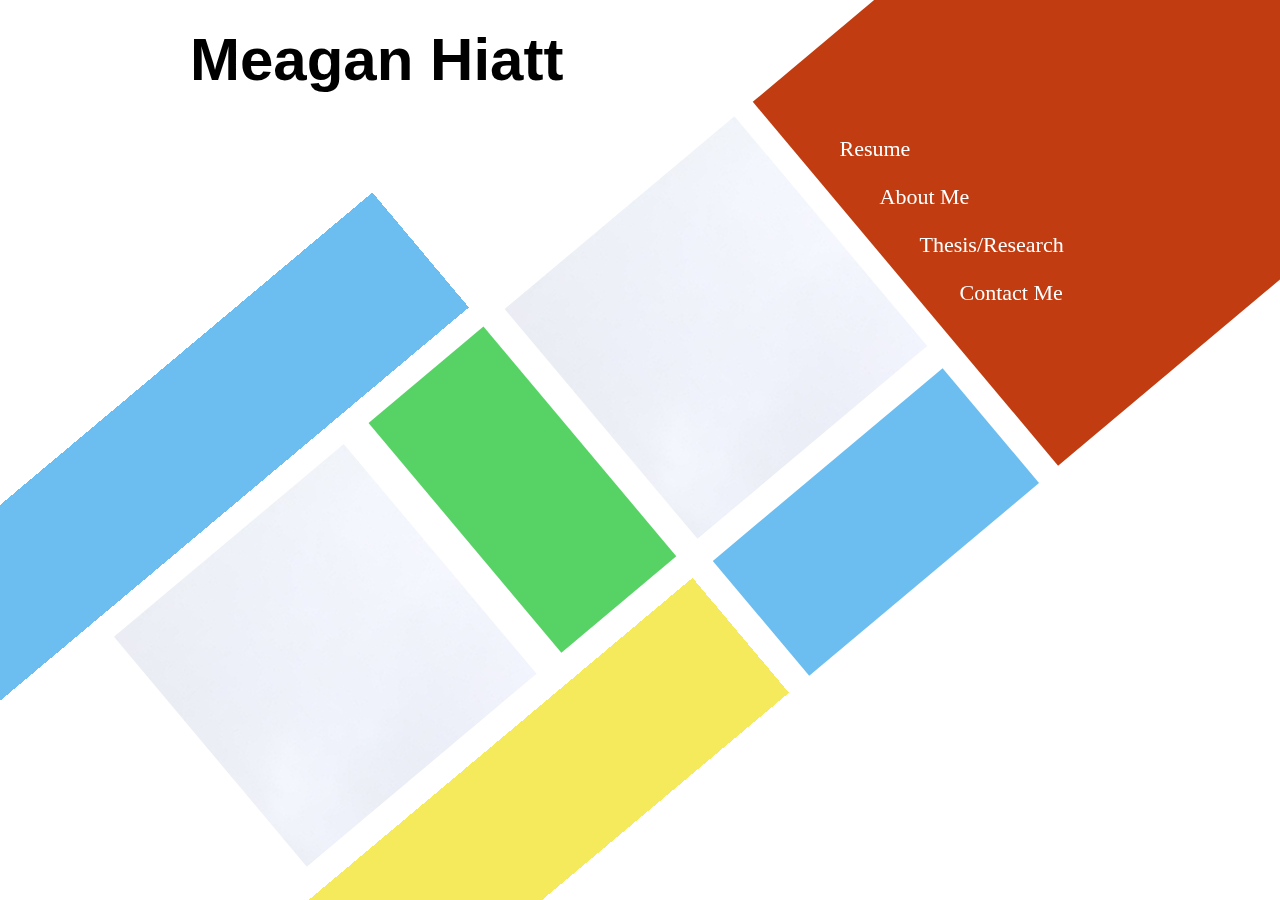
<file: NEWHOME.html>
<!DOCTYPE html>
<html>

<head>
<title>M. Hiatt</title>
<style>
	body{
		background-color:#FFFFFF;
		height:100%;
		
	}
	.container{
		background-color:#FFFFFF;
		margin:-15px auto;
		max-width:900px;
		max-height:500px;
		height:500px;
	}
	.name{
		font-family:Gotham, "Helvetica Neue", Helvetica, Arial, sans-serif;
		font-size:60px;
		padding:0px;
	}
	.blueSq{
		-ms-transform: rotate(50deg) translate(575px,-315px); /* IE 9 */
    	-webkit-transform: rotate(50deg)  translate(575px,-315px); /* Safari */
    	transform: rotate(50deg) translate(575px,-315px);
		background-color: #6CBDF0;
		width:150px;
		height:300px;
		float:left;
		overflow:hidden;
		position:fixed;
	}
	.blueSq2{
		-ms-transform: rotate(50deg) translate(-175px,125px); /* IE 9 */
    	-webkit-transform: rotate(50deg) translate(-175px,125px); /* Safari */
    	transform: rotate(50deg) translate(-175px,125px);
		background-color: #6CBDF0;
		width:150px;
		height:950px;
		float:left;
		overflow:hidden;
		position:fixed;
	}
	.greenSq{
		-ms-transform: rotate(-40deg) translate(65px,323px); /* IE 9 */
    	-webkit-transform: rotate(-40deg) translate(65px,323px); /* Safari */
    	transform: rotate(-40deg) translate(65px,323px);
		background-color:#57D365;
		width:150px;
		height:300px;
		float:left;
		overflow:hidden;
		position:fixed;
	}
	.yellowSq{
		-ms-transform: rotate(50deg) translate(460px,65px); /* IE 9 */
    	-webkit-transform: rotate(50deg) translate(460px,65px); /* Safari */
    	transform: rotate(50deg) translate(460px,65px);
		background-color:#F4EA5B;
		width:150px;
		height:600px;
		float:left;
		overflow:hidden;
		position:fixed;
	}
	.pictureBox{
		-ms-transform: rotate(50deg) translate(275px,-260px); /* IE 9 */
    	-webkit-transform: rotate(50deg) translate(275px,-260px); /* Safari */
    	transform: rotate(50deg) translate(275px,-260px);
		background-image:url(class.jpg);
		width:300px;
		height:300px;
		float:left;
		overflow:hidden;
		position:fixed;
	}
	.pictureBox2{
		-ms-transform: rotate(50deg) translate(275px,250px); /* IE 9 */
    	-webkit-transform: rotate(50deg) translate(275px,250px); /* Safari */
    	transform: rotate(50deg) translate(275px,250px);
		background-image:url(class.jpg);
		width:300px;
		height:300px;
		float:left;
		overflow:hidden;
		position:fixed;
	}
	.linksBox{
		-ms-transform: rotate(50deg) translate(240px,-660px); /* IE 9 */
    	-webkit-transform: rotate(50deg) translate(240px,-660px); /* Safari */
    	transform: rotate(50deg) translate(240px,-660px);
		background-color:#C13C10;
		width:475px; /*475*/
		height:475px;
		float:left;
		overflow:hidden;
		position:fixed;
	}
	.linksInBox{
		-ms-transform: rotate(-50deg) translate(-125px,225px); /* IE 9 */
    	-webkit-transform: rotate(-50deg) translate(-125px,225px); /* Safari */
    	transform: rotate(-50deg) translate(-125px,225px);
		color:#FFFFFF;
		text-align:left;
		width:350px; /*475*/
		height:190px;
		font-size:22px;
	}
	a:link {
		color:#FFFFFF;
		text-decoration:none;
	}
	a:hover {
		color:#ECBB6B;	
		text-decoration:none;
	}
	a:visited{
		color:#D48E3F;	
		text-decoration:none;
	}
	
</style>

</head>
<body>
<!-- This is a comment -->
<div class="container">
<h1 class="name">Meagan Hiatt</h1>
    <div class="blueSq2">&nbsp;</div>
  
    <div class="greenSq">&nbsp;</div>
    
    <div class="yellowSq">&nbsp;</div>
    <div class="pictureBox">&nbsp;</div>
    <div class="pictureBox2">&nbsp;</div>
    <div class="linksBox"> 
    	<div class="linksInBox">
        	<p><a href="resume.html">Resume</a></p>
            <blockquote><a href="about.html">About Me</a>
            <blockquote><a href="research.html">Thesis/Research</a>
            <blockquote><a href="contact.html">Contact Me</a> </blockquote></blockquote></blockquote>
        </div>
    </div>
    <div class="blueSq">&nbsp;</div>
    

</div>
</body>

</html>
</file>
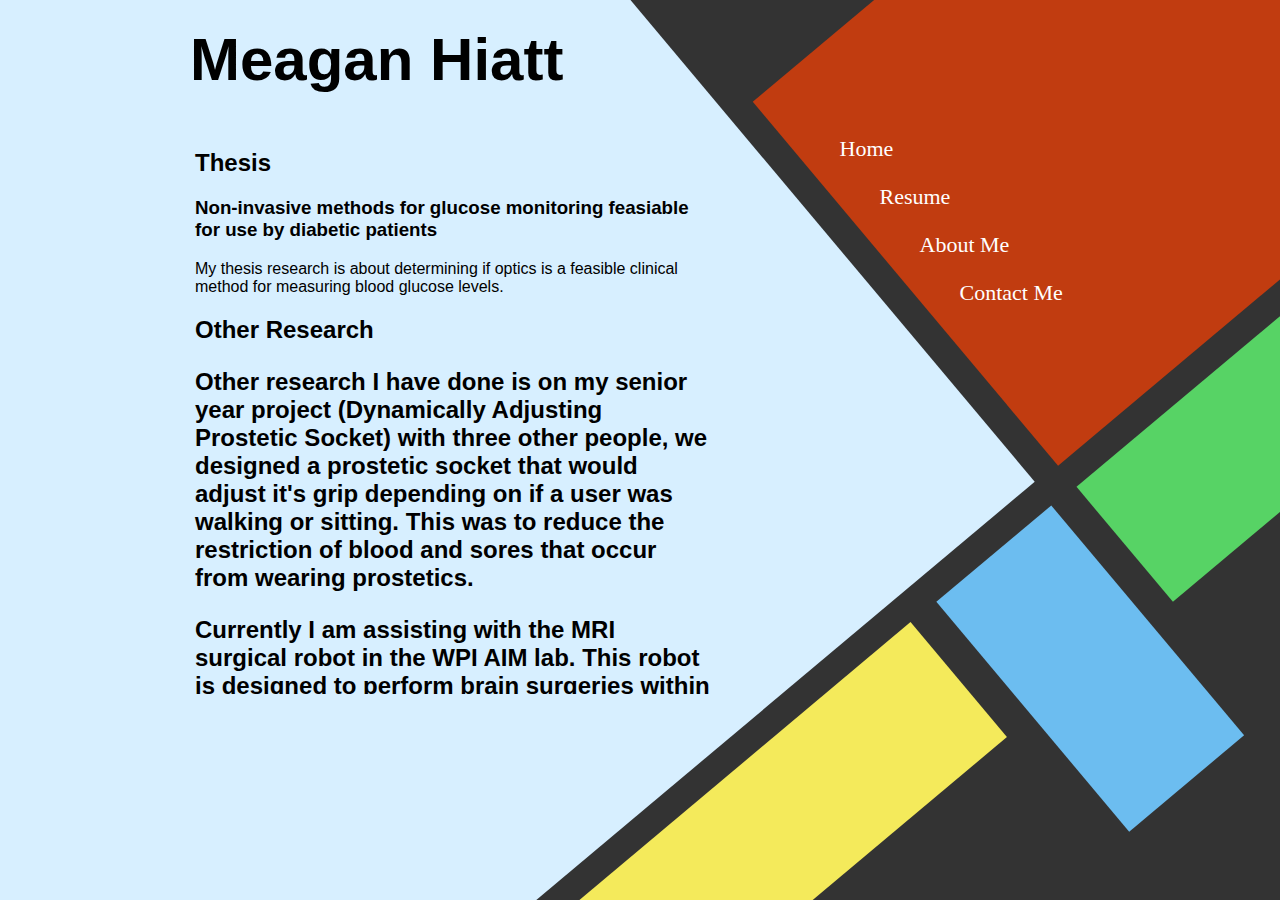
<file: research.html>
<!DOCTYPE html>
<html>

<head>
<meta name="viewport" content="width=device-width, initial-scale=1">

<title>M. Hiatt</title>
<link rel="stylesheet" href="myCss.css"/>

</head>
<body>
<!-- This is a comment -->
<div class="container">
<div class="bkgndtxtbx">&nbsp;</div>
<h1 class="name">Meagan Hiatt</h1>
<div class="linksBox"> 
    	<div class="linksInBox">
        	<p><a href="index.html">Home</a></p>
            <blockquote><a href="resume.html">Resume</a>
            <blockquote><a href="about.html">About Me</a>
            <blockquote><a href="contact.html">Contact Me</a> </blockquote></blockquote></blockquote>
        </div>
    </div>
    
    <div class="greenSqR">&nbsp;</div>
    <div class="yellowSqR">&nbsp;</div>
    
    <div class="blueSqR">&nbsp;</div>
    <div class="textClassA">
        <h2>Thesis</h2>
        <h3>Non-invasive methods for glucose monitoring feasiable for use by diabetic patients</h3>
        <p> 
		My thesis research is about determining if optics is a feasible clinical method for measuring blood glucose levels.
        </p>
        <h2> Other Research<h2>
		<p>
			Other research I have done is on my senior year project (Dynamically Adjusting Prostetic Socket) with three other people, we designed a prostetic socket that would adjust it's grip depending on if a user was walking or sitting. This was to reduce the restriction of blood and sores that occur from wearing prostetics. 
		</p>
		<p>
			Currently I am assisting with the MRI surgical robot in the WPI AIM lab. This robot is designed to perform brain surgeries within an MRI. This would allow doctors to see that they are doing on an MRI, giving them better vision, and making the procedure less invasive.
		</p>
    <br/><br/>
	
    
    </div>

</div>
</body>

</html>
</file>
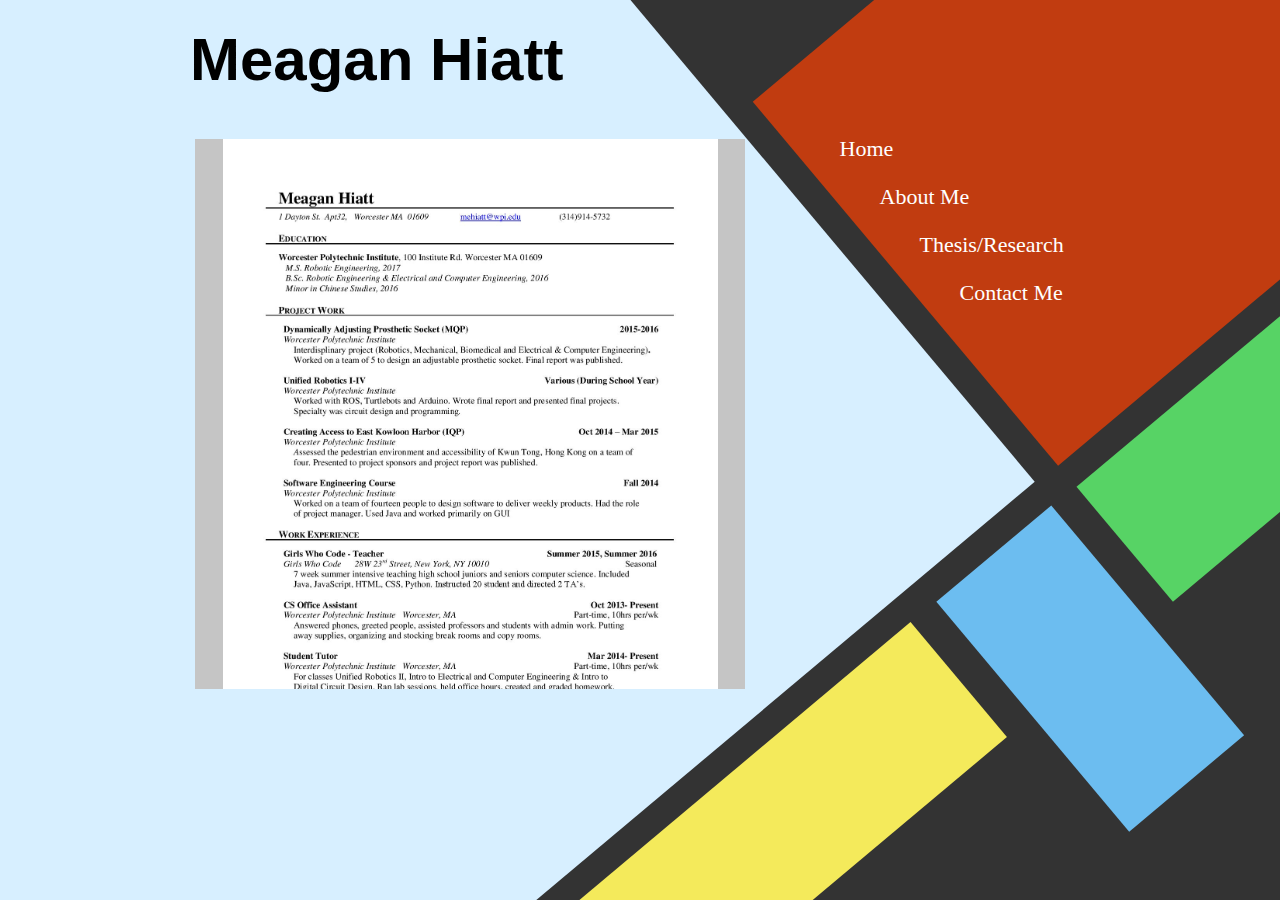
<file: resume.html>
<!DOCTYPE html>
<html>

<head>
<title>M. Hiatt</title>
<link rel="stylesheet" href="myCss.css"/>

</head>
<body>
<!-- This is a comment -->
<div class="container">
<div class="bkgndtxtbx">&nbsp;</div>
<h1 class="name">Meagan Hiatt</h1>
<div class="linksBox"> 
    	<div class="linksInBox">
        	<p><a href="index.html">Home</a></p>
            <blockquote><a href="about.html">About Me</a>
            <blockquote><a href="research.html">Thesis/Research</a>
            <blockquote><a href="contact.html" style="visible:false">Contact Me</a> </blockquote></blockquote></blockquote>
        </div>
    </div>
    
    <div class="greenSqR">&nbsp;</div>
    <div class="yellowSqR">&nbsp;</div>
    
    <div class="blueSqR">&nbsp;</div>
    <div class="textClassRE" style="text-align:center">
  	<img src="page1.jpg" width="90%" /> <br/>
        <img src="page2.jpg" width="90%"/>
    <br/><br/>
	<button type="button" class="btnR" onClick="window.location.href='resume.pdf'"> Download Resume </button>
	<br/><br/>
    
    </div>

</div>
</body>

</html>
</file>
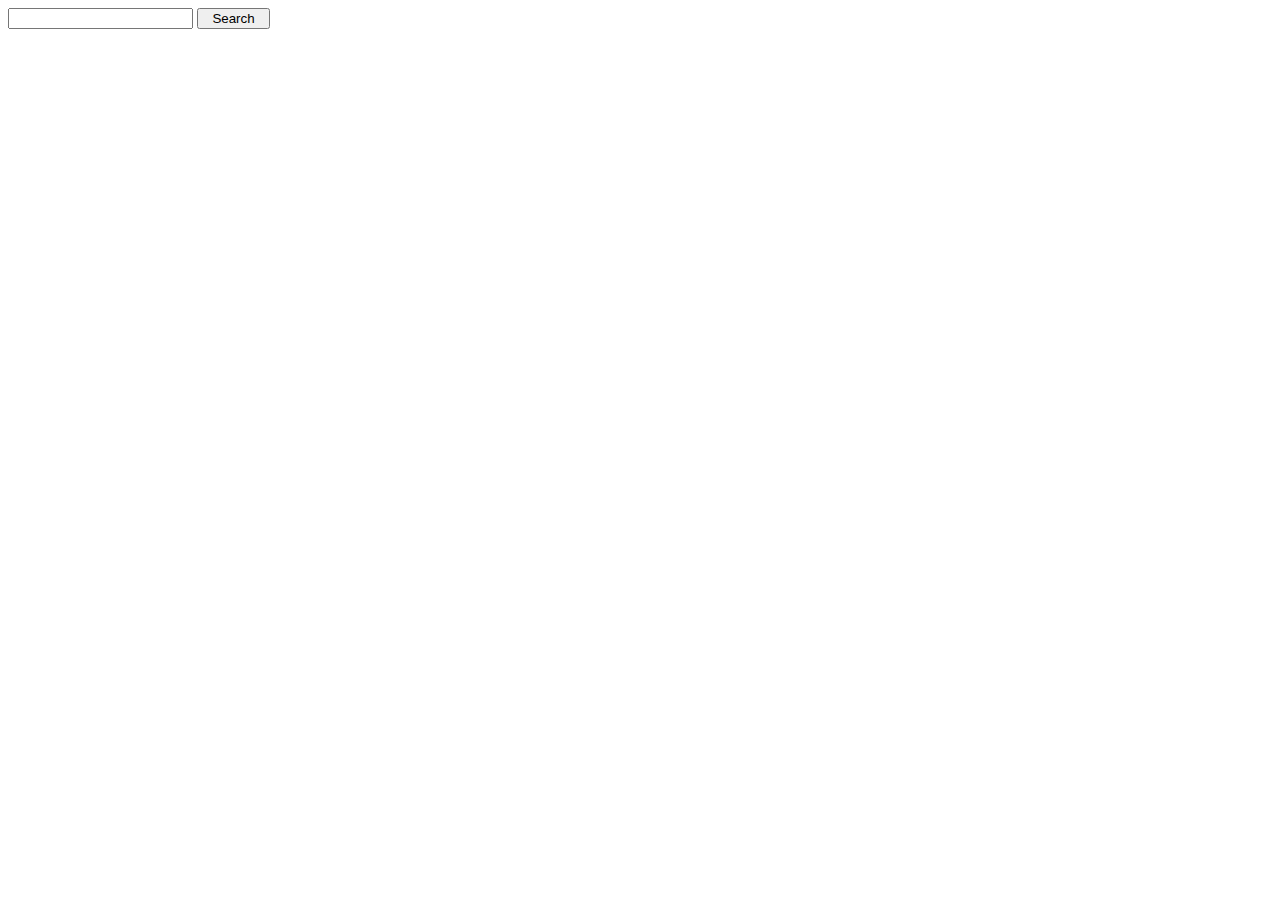
<file: searchhtml.html>
<!doctype html>
<html>
<head>
<meta charset="utf-8">
<title>Untitled Document</title>


</head>

<body>
<script src="https://bluelightning13.github.io/searchScript.js"></script>

<form onsubmit="ytEmbed.init({'block':'youtubeDivSearch','type':'search','q':document.getElementById('ytSearchField').value,'results': 5,'meta':true}); return false;">
  <input type="text" id="ytSearchField">
  <input type="submit" value="  Search  ">
</form>
</body>
</html>
</file>
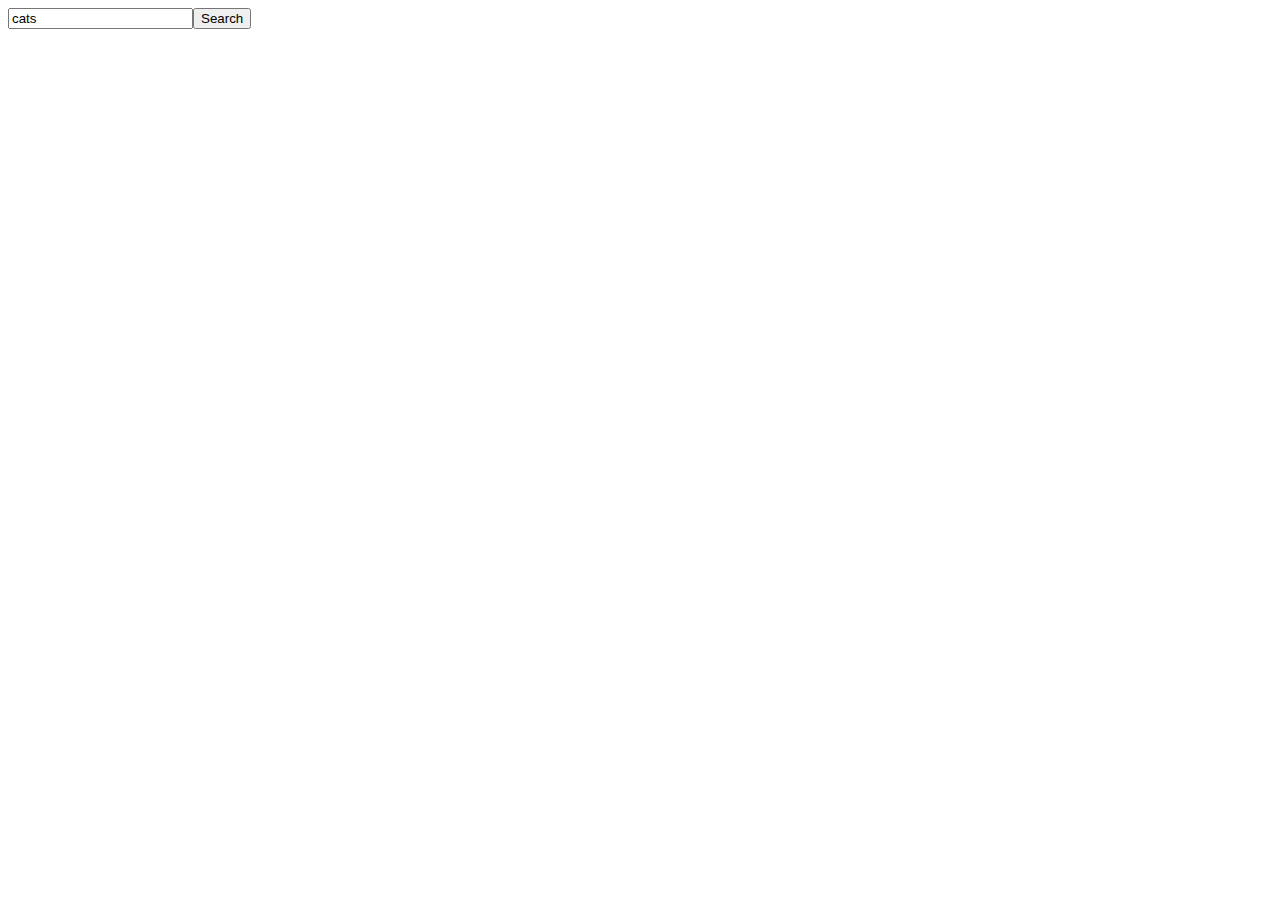
<file: searchtest.html>
<!doctype html>
<html>
<head>
<meta charset="utf-8">
<title>Untitled Document</title>

</head>

<body>
<div id="buttons">
      <label> <input id="query" value="cats" type="text"/><button id="search-button" onclick="search()">Search</button></label>
    </div>
    <div id="search-container">
    </div>
    <script src="https://ajax.googleapis.com/ajax/libs/jquery/1.12.4/jquery.min.js"></script>
   
    
    <script>

	// After the API loads, call a function to enable the search box.
	function handleAPILoaded() {
	  $('#search-button').attr('disabled', false);
	}
	
	// Search for a specified string.
	function search() {
	  var q = $('#query').val();
	  var request = gapi.client.youtube.search.list({
		q: q,
		part: 'snippet'
	  });
	
	  request.execute(function(response) {
		var str = JSON.stringify(response.result);
		$('#search-container').html('<pre>' + str + '</pre>');
	  });
	}
	
	</script>
    <script src="https://apis.google.com/js/client.js?onload=googleApiClientReady"></script>
  </body>
</html>
</file>
<file: myCss.css>
@charset "utf-8";
/* CSS Document */
/*FOR HOME PAGE AND ALL PAGES*/
body{
		background-color:#333333;
		height:100%;
		scrollbar-track-color: #EEEEEE;
		scrollbar-face-color: #00A0F5;
		scrollbar-highlight-color: #00A0FF;
		scrollbar-3dlight-color: #808080;
		scrollbar-darkshadow-color: #00008B;
		scrollbar-shadow-color: #0090FF;
		scrollbar-arrow-color: #FFFFFF;
		scrollbar-base-color: #FFFFFF;
		min-width:845px;
		overflow-x:auto;
	}
	::-webkit-scrollbar {
		width: 12px;
	}
	 
	::-webkit-scrollbar-track {
		-webkit-box-shadow: inset 0 0 6px rgba(0,0,0,0.3); 
		-webkit-border-radius: 10px;
		border-radius: 10px;
	}
	 
	::-webkit-scrollbar-thumb {
		-webkit-border-radius: 10px;
		border-radius: 10px;
		background: rgba(0,100,200,0.8); 
		-webkit-box-shadow: inset 0 0 6px rgba(0,0,0,0.5); 
	}
	::-webkit-scrollbar-thumb:window-inactive {
		background: rgba(0,100,200,0.4); 
	}
	
	
	.container{
		background-color:#333333;
		margin:-15px auto;
		max-width:900px;
		max-height:500px;
		height:500px;
	}
	.bkgndtxtbx {
		background-color:#D7EFFF;
		-ms-transform: rotate(-40deg) translate(240px,-660px); /* IE 9 */
    	-webkit-transform: rotate(-40deg) translate(240px,-660px); /* Safari */
    	transform: rotate(-40deg) translate(-410px,-485px);
		width:1265px; /*475*/
		height:1100px;
		float:left;
		position:fixed;
		elevation:below;
		
	}
	.name{
		font-family:Gotham, "Helvetica Neue", Helvetica, Arial, sans-serif;
		font-size:60px;
		padding:0px;
		color:#000000;
		-ms-transform: translate(0px,0px); /* IE 9 */
    	-webkit-transform: translate(0px,0px); /* Safari */
    	transform: translate(0px,0px);
	}
	.nameIntro{
		font-family:Gotham, "Helvetica Neue", Helvetica, Arial, sans-serif;
		font-size:60px;
		padding:0px;
		color:#FFFFFF;
		-ms-transform: translate(0px,0px); /* IE 9 */
    	-webkit-transform: translate(0px,0px); /* Safari */
    	transform: translate(0px,0px);
	}
	.blueSq{
		-ms-transform: rotate(50deg) translate(575px,-315px); /* IE 9 */
    	-webkit-transform: rotate(50deg)  translate(575px,-315px); /* Safari */
    	transform: rotate(50deg) translate(575px,-315px);
		background-color: #6CBDF0;
		width:150px;
		height:300px;
		float:left;
		overflow:hidden;
		position:fixed;
	}
	.blueSq2{
		-ms-transform: rotate(50deg) translate(-215px,140px); /* IE 9 */
    	-webkit-transform: rotate(50deg) translate(-215px,140px); /* Safari */
    	transform: rotate(50deg) translate(-215px,140px);
		background-color: #6CBDF0;
		width:150px;
		height:1050px;
		float:left;
		overflow:hidden;
		position:fixed;
	}
	.greenSq{
		-ms-transform: rotate(-40deg) translate(65px,323px); /* IE 9 */
    	-webkit-transform: rotate(-40deg) translate(65px,323px); /* Safari */
    	transform: rotate(-40deg) translate(65px,323px);
		background-color:#57D365;
		width:150px;
		height:300px;
		float:left;
		overflow:hidden;
		position:fixed;
	}
	.greenSq2{
		-ms-transform: rotate(-40deg) translate(65px,323px); /* IE 9 */
    	-webkit-transform: rotate(-40deg) translate(65px,323px); /* Safari */
    	transform: rotate(-40deg) translate(-390px,344px);
		background-color:#57D365;
		width:150px;
		height:475px;
		float:left;
		overflow:hidden;
		position:fixed;
	}
	.yellowSq{
		-ms-transform: rotate(50deg) translate(460px,65px); /* IE 9 */
    	-webkit-transform: rotate(50deg) translate(460px,65px); /* Safari */
    	transform: rotate(50deg) translate(505px,45px);
		background-color:#F4EA5B;
		width:150px;
		height:480px;
		float:left;
		overflow:hidden;
		position:fixed;
	}
	.pictureBox{
		-ms-transform: rotate(50deg) translate(275px,-260px); /* IE 9 */
    	-webkit-transform: rotate(50deg) translate(275px,-260px); /* Safari */
    	transform: rotate(50deg) translate(275px,-260px);
		background-image:url("pcb.jpg");
		background-position:center;
		width:300px;
		height:300px;
		float:left;
		overflow:hidden;
		position:fixed;
	}
	.pictureBox2{
		-ms-transform: rotate(50deg) translate(275px,250px); /* IE 9 */
    	-webkit-transform: rotate(50deg) translate(275px,250px); /* Safari */
    	transform: rotate(50deg) translate(275px,250px);
		background-image:url("harddrive.jpg");
		background-position:center;
		width:300px;
		height:300px;
		float:left;
		overflow:hidden;
		position:fixed;
	}
	.linksBox{
		-ms-transform: rotate(50deg) translate(240px,-660px); /* IE 9 */
    	-webkit-transform: rotate(50deg) translate(240px,-660px); /* Safari */
    	transform: rotate(50deg) translate(240px,-660px);
		background-color:#C13C10;
		width:475px; /*475*/
		height:475px;
		float:left;
		overflow:hidden;
		position:fixed;
	}
	.linksInBox{
		-ms-transform: rotate(-50deg) translate(-125px,225px); /* IE 9 */
    	-webkit-transform: rotate(-50deg) translate(-125px,225px); /* Safari */
    	transform: rotate(-50deg) translate(-125px,225px);
		color:#FFFFFF;
		text-align:left;
		width:350px; /*475*/
		height:190px;
		font-size:22px;
	}
	a:link {
		color:#FFFFFF;
		text-decoration:none;
	}
	a:visited{
		color:#d4753f;	
		text-decoration:none;
	}
	a:hover {
		color:#ECBB6B;	
		text-decoration:none;
	}
	

	/*FOR RESEARCH AND RESUME PAGE ONLY*/
	.blueSqR{
		-ms-transform: rotate(50deg) translate(385px,825px); /* IE 9 */
    	-webkit-transform: rotate(50deg)  translate(385px,825px); /* Safari */
    	transform: rotate(-40deg) translate(385px,825px);
		background-color: #6CBDF0;
		width:150px;
		height:300px;
		float:left;
		overflow:hidden;
		position:fixed;
	}
	
	.greenSqR{
		-ms-transform: rotate(50deg) translate(685px,-785px); /* IE 9 */
    	-webkit-transform: rotate(50deg) translate(685px,-785px); /* Safari */
    	transform: rotate(50deg) translate(685px,-785px);
		background-color:#57D365;
		width:150px;
		height:475px;
		float:left;
		overflow:hidden;
		position:fixed;
	}
	.yellowSqR{
		-ms-transform: rotate(50deg) translate(680px,-95px); /* IE 9 */
    	-webkit-transform: rotate(50deg) translate(680px,-95px); /* Safari */
    	transform: rotate(50deg) translate(680px,-95px);
		background-color:#F4EA5B;
		width:150px;
		height:480px;
		float:left;
		overflow:hidden;
		position:fixed;
	}
	
	/* FOR RESUME ONLY*/
	.textClassRE{
		-ms-transform: translate(5px,5px); /* IE 9 */
    	-webkit-transform: translate(5px,5px); /* Safari */
    	transform: translate(5px,5px);
		height:550px;
		max-height:550px;
		width:550px;
		min-width:350px;
		min-height:350px;
		overflow-y: auto;
		background-color:#C5C5C5;
	}
	.btnR{
		-moz-border-radius: 4px;
		-webkit-border-radius: 4px;
		border-radius: 4px;
		height:50px;
		width:175px;
		font-size:16px;
	}
	
	/* FOR ABOUT PAGE ONLY*/
	.blueSqA{
		-ms-transform: rotate(-40deg) translate(386px,828px); /* IE 9 */
    	-webkit-transform: rotate(-40deg) translate(386px,828px); /* Safari */
    	transform: rotate(-40deg) translate(386px,828px);
		background-color: #6CBDF0;
		width:150px;
		height:300px;
		float:left;
		overflow:hidden;
		position:fixed;
	}
	
	
	.greenSqA{
		-ms-transform: rotate(50deg) translate(685px,-785px); /* IE 9 */
    	-webkit-transform: rotate(50deg) translate(685px,-785px); /* Safari */
    	transform: rotate(50deg) translate(685px,-785px);
		background-color:#57D365;
		width:150px;
		height:475px;
		float:left;
		overflow:hidden;
		position:fixed;
	}
	.yellowSqA{
		-ms-transform: rotate(50deg) translate(686px,-95px); /* IE 9 */
    	-webkit-transform: rotate(50deg) translate(686px,-95px); /* Safari */
    	transform: rotate(50deg) translate(686px,-95px);
		background-color:#F4EA5B;
		width:150px;
		height:480px;
		float:left;
		overflow:hidden;
		position:fixed;
	}
	.textClassA{
		-ms-transform: translate(-10px,-20px); /* IE 9 */
    	-webkit-transform: translate(-10px,-20px); /* Safari */
    	transform: translate(-10px,-20px);
		height:550px;
		max-height:550px;
		width:515px;
		min-width:320px;
		min-height:320px;
		overflow-y: auto;
		background-color:#D7EFFF;
		text-align:left;
		padding:15px;
		font-family:Arial;
		elevation:above;
	}
</file>
